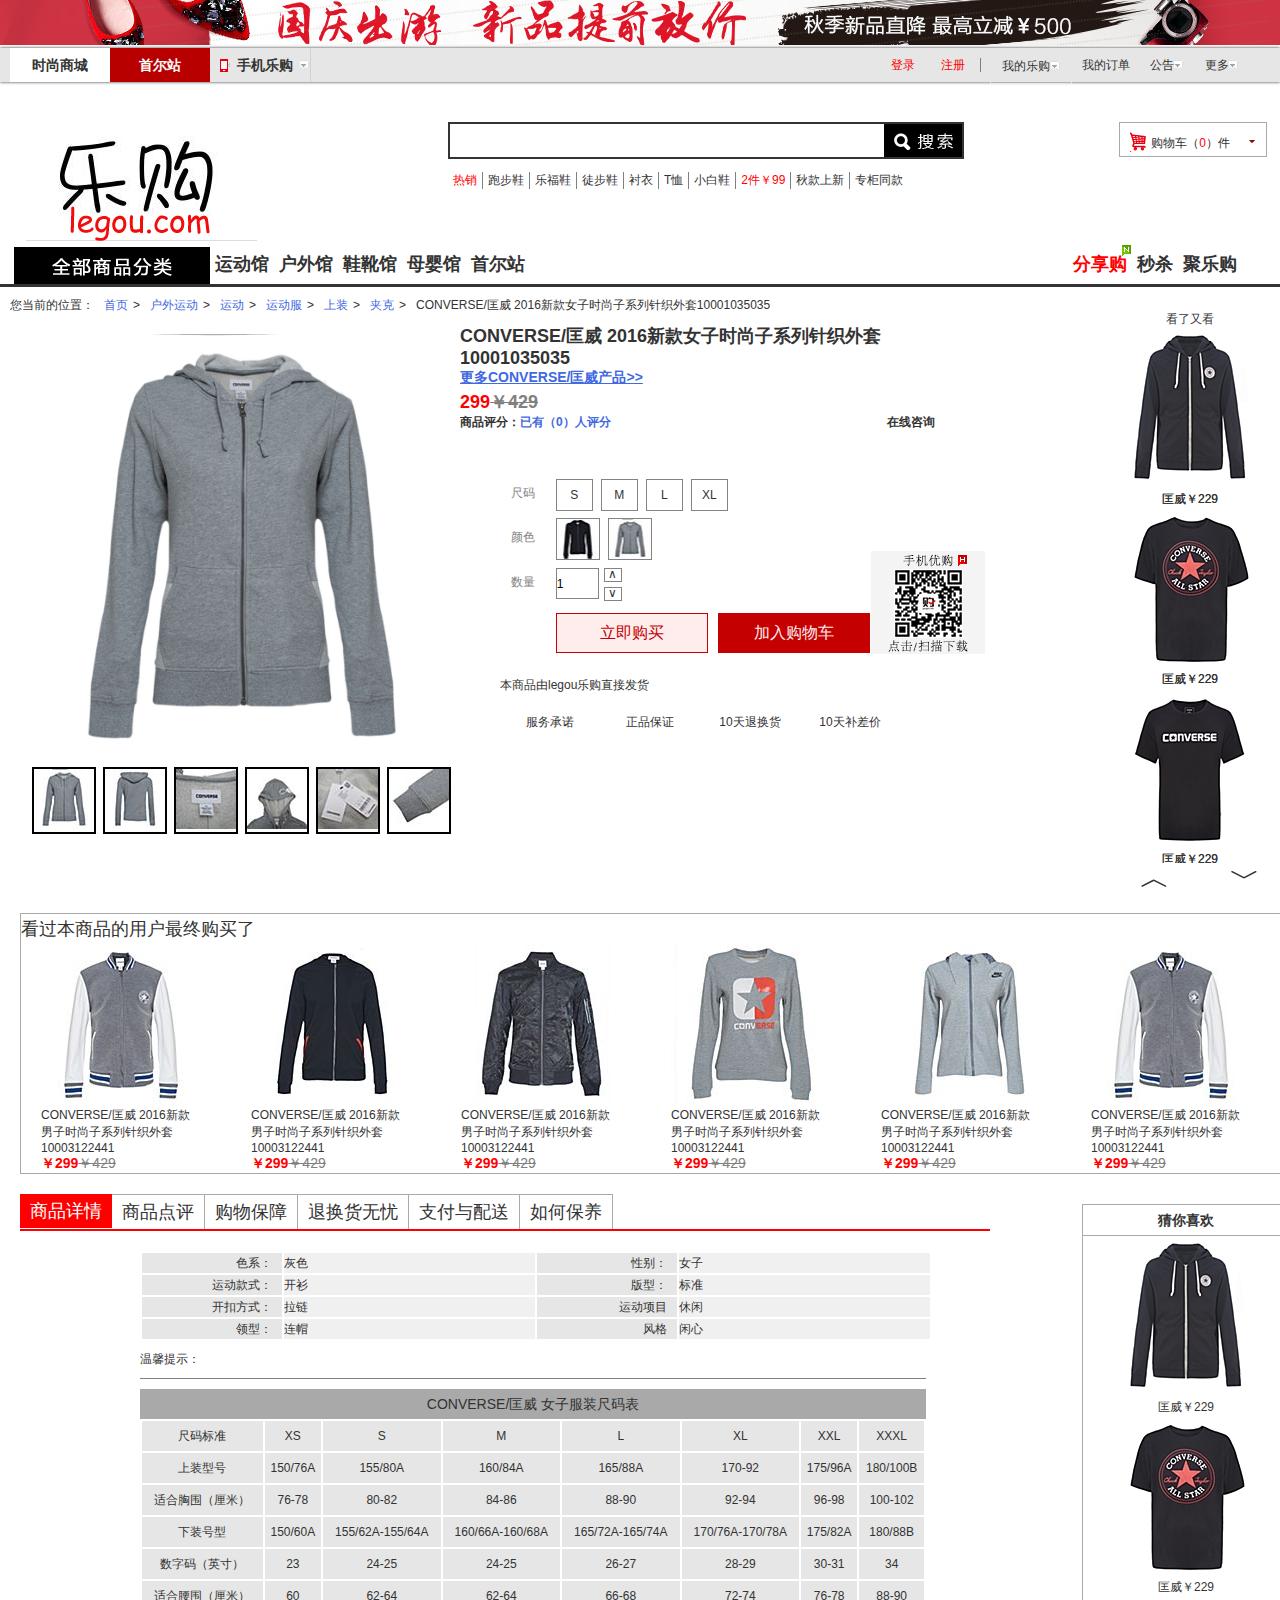
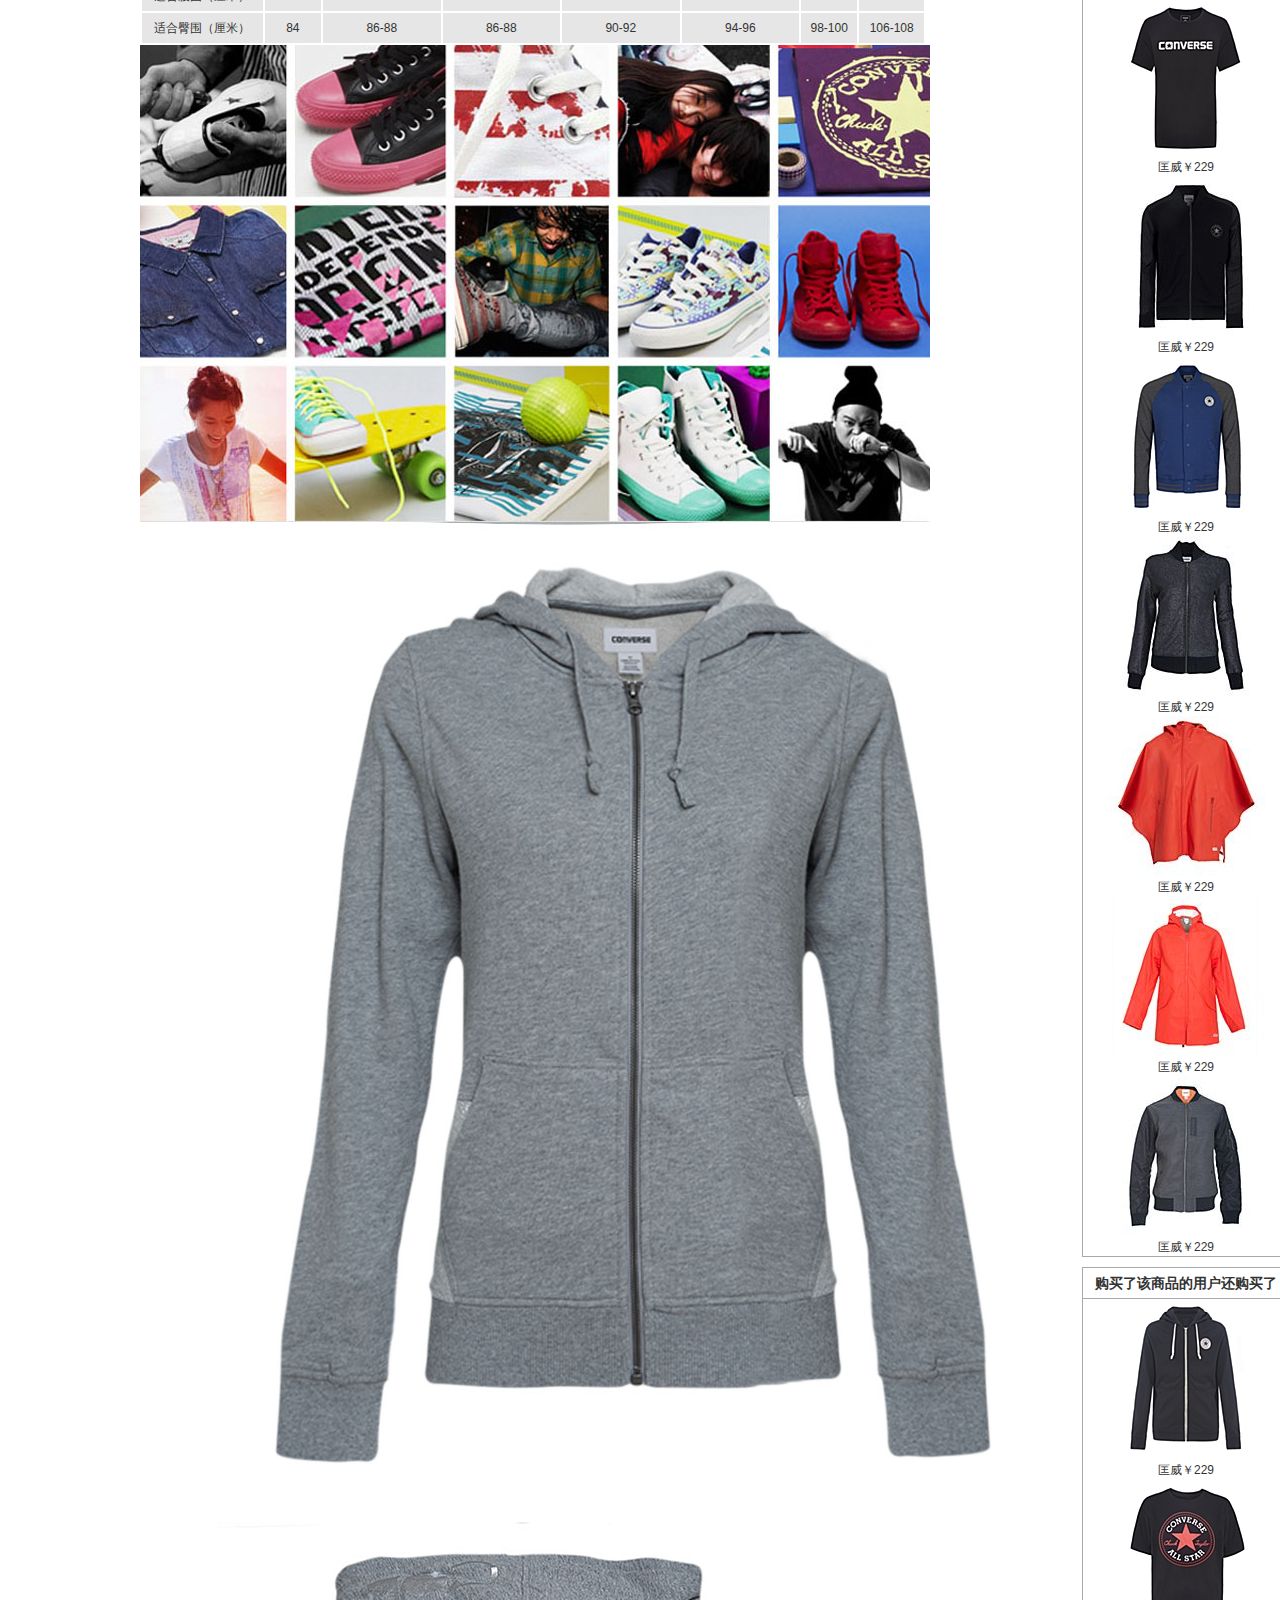
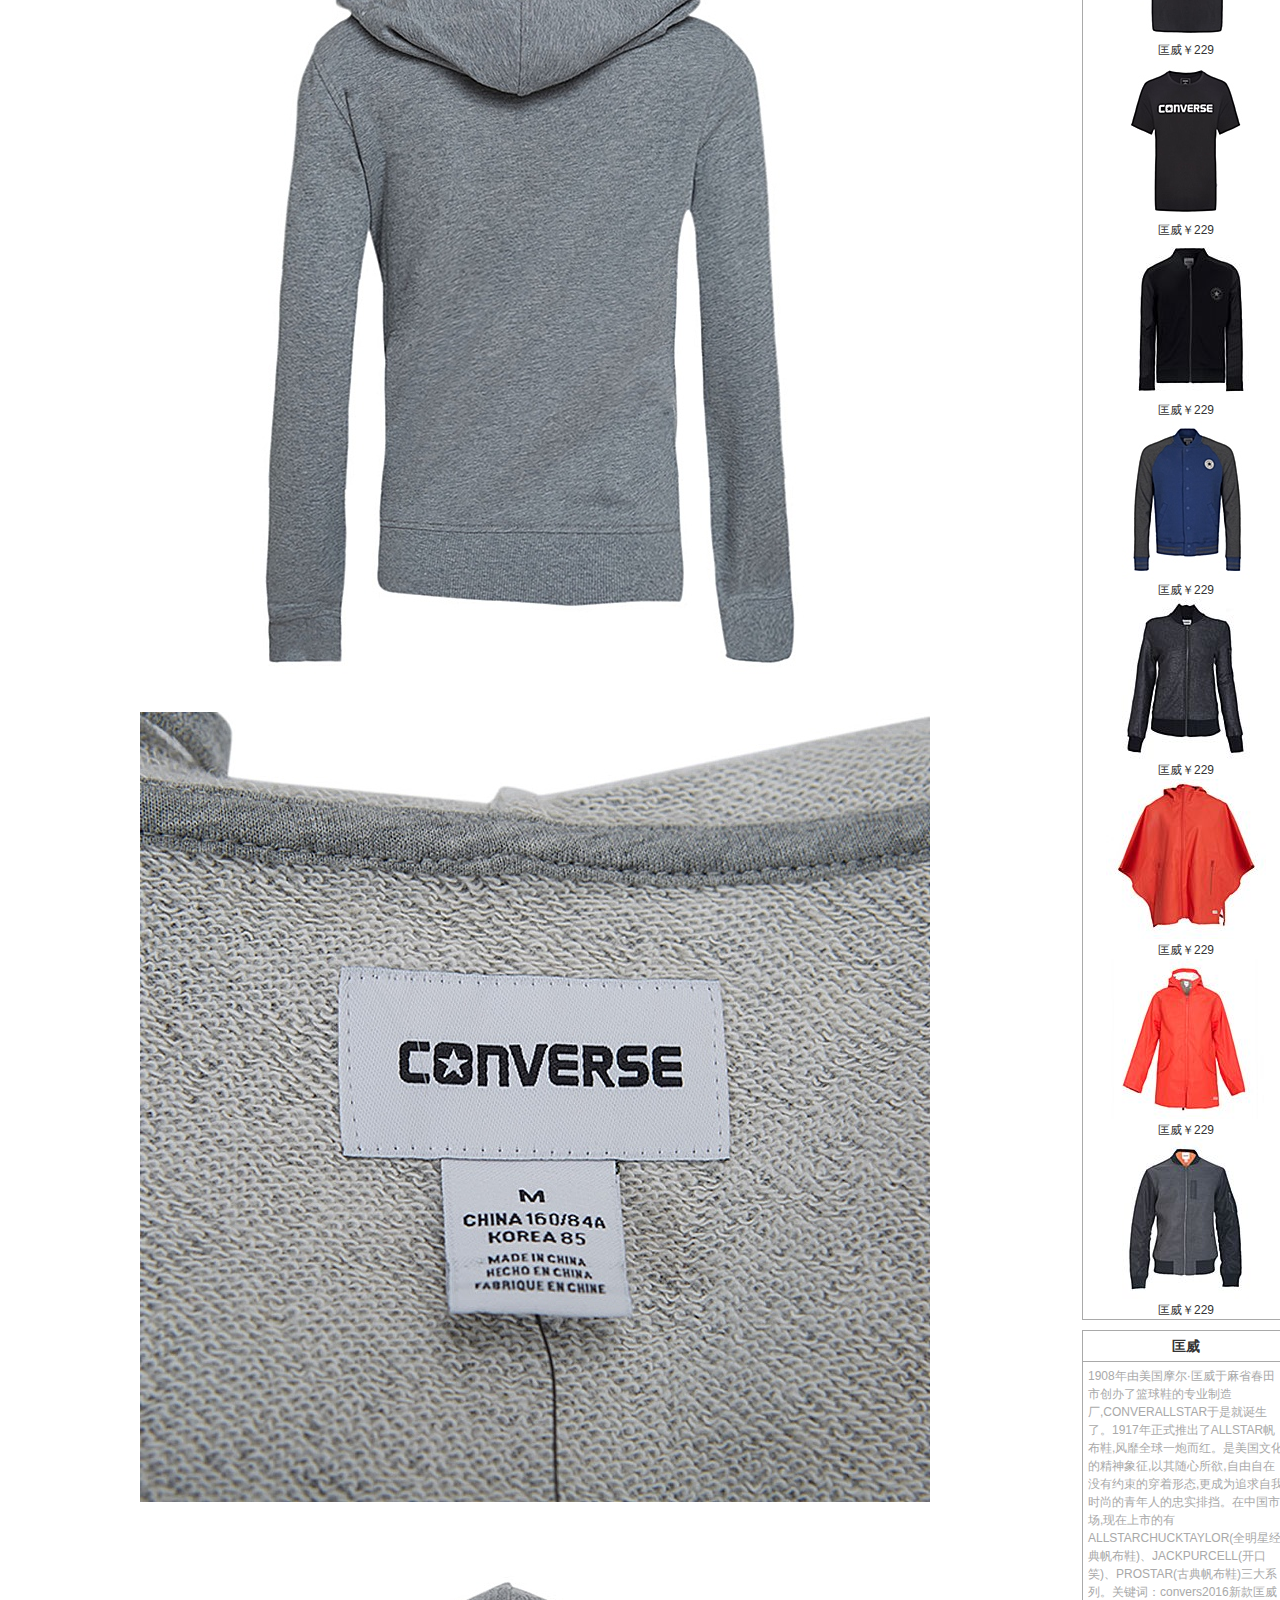
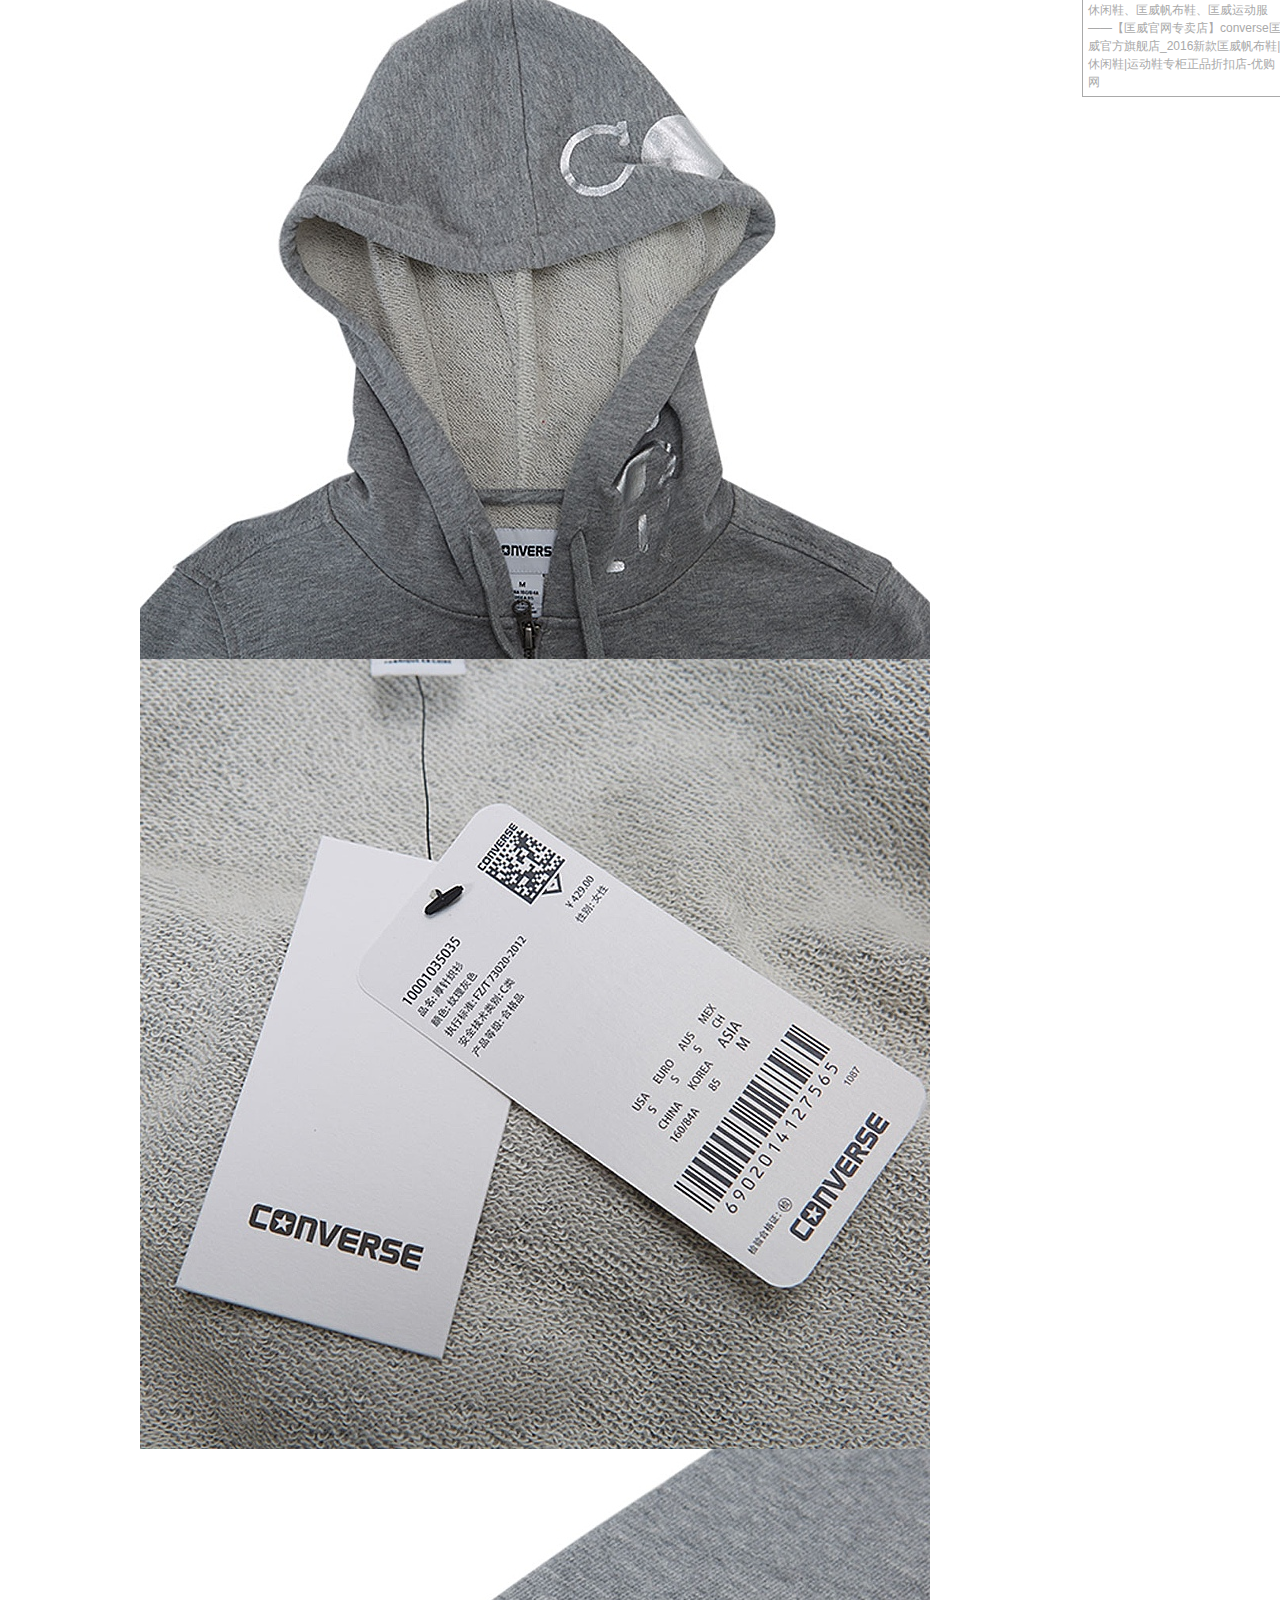
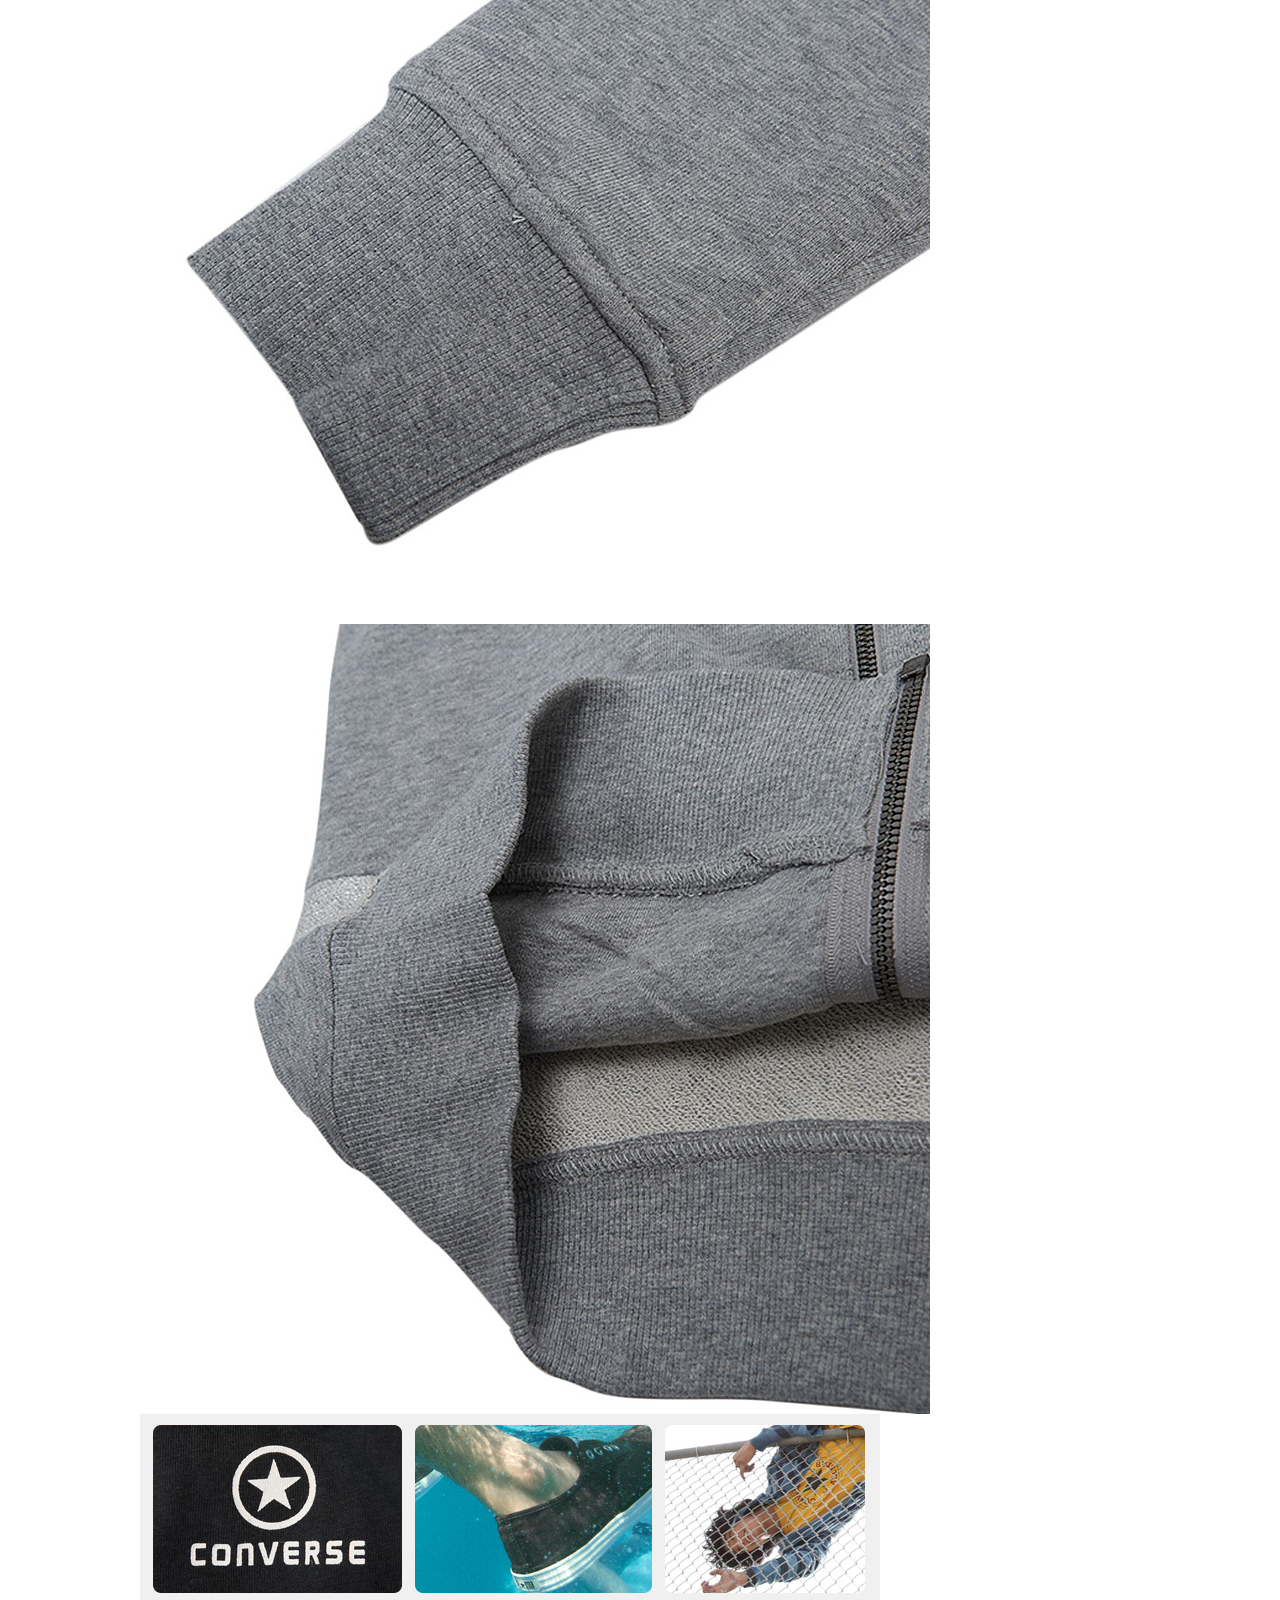
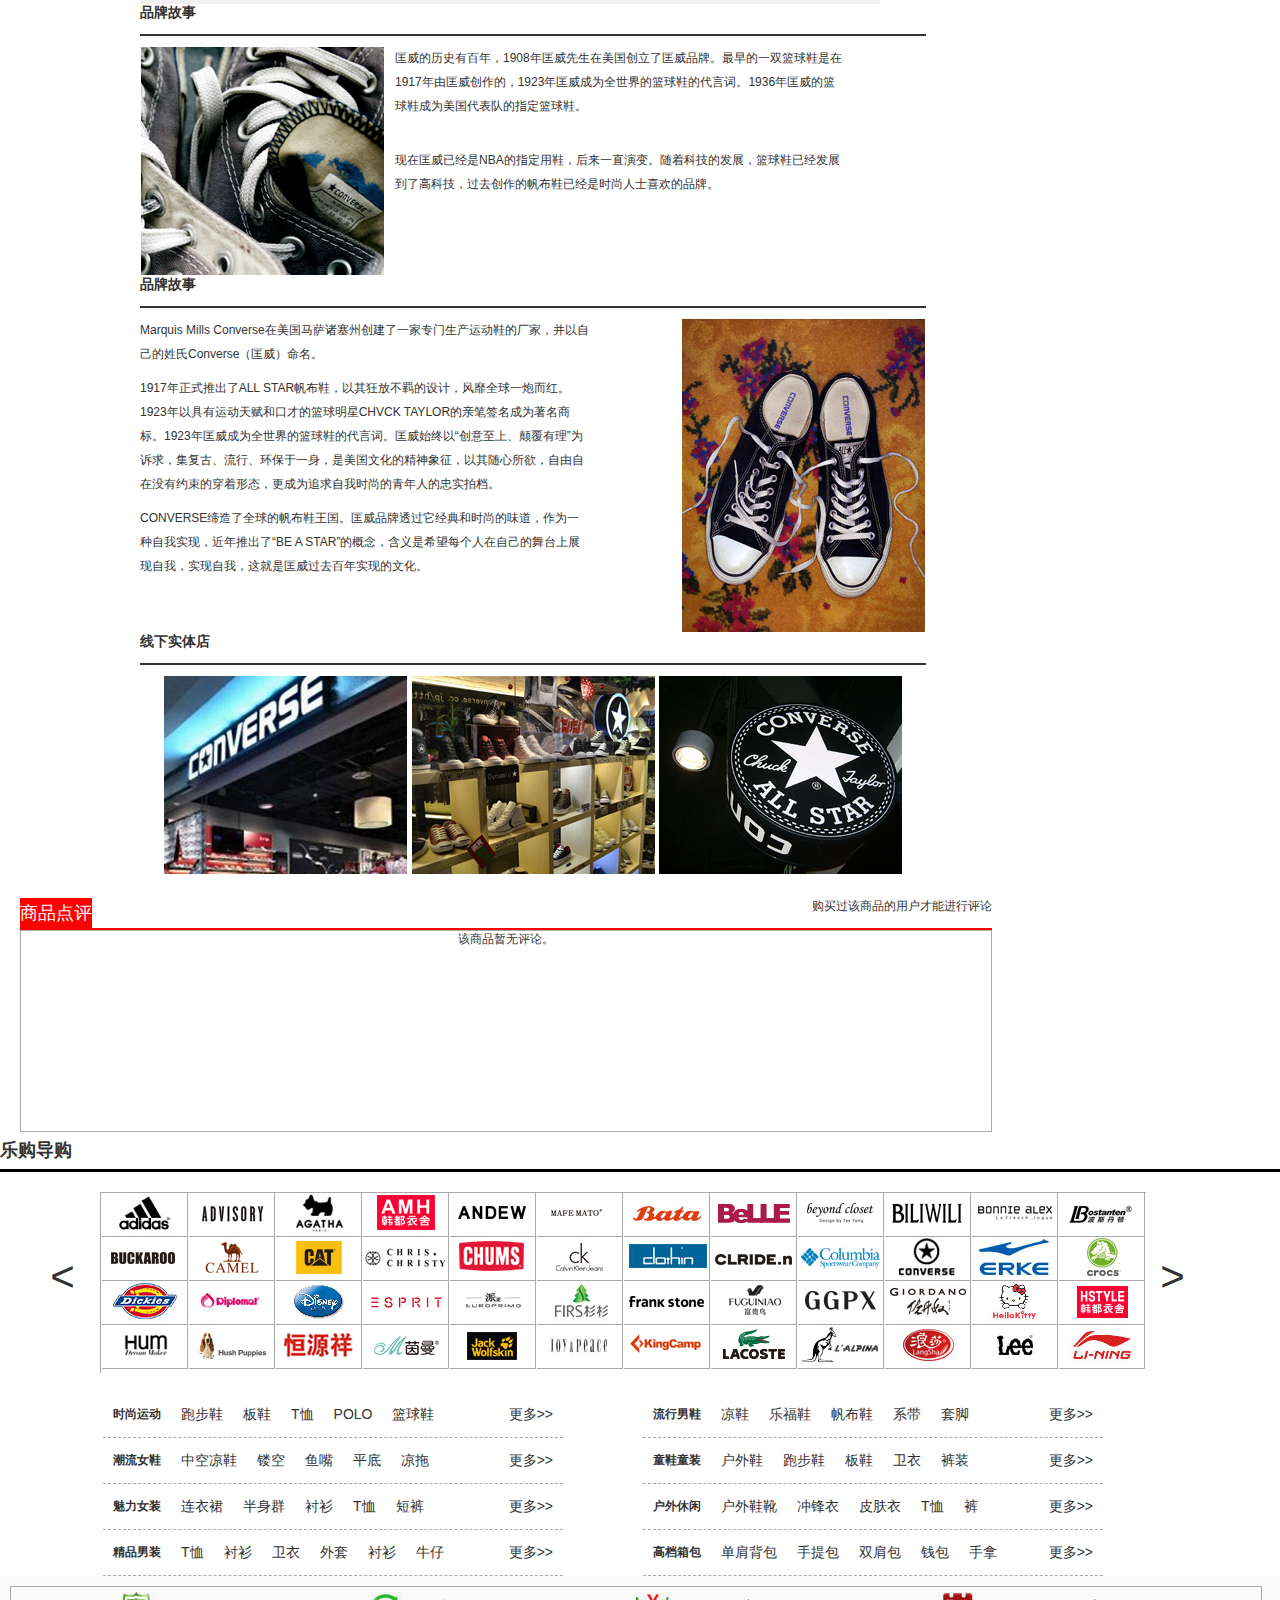
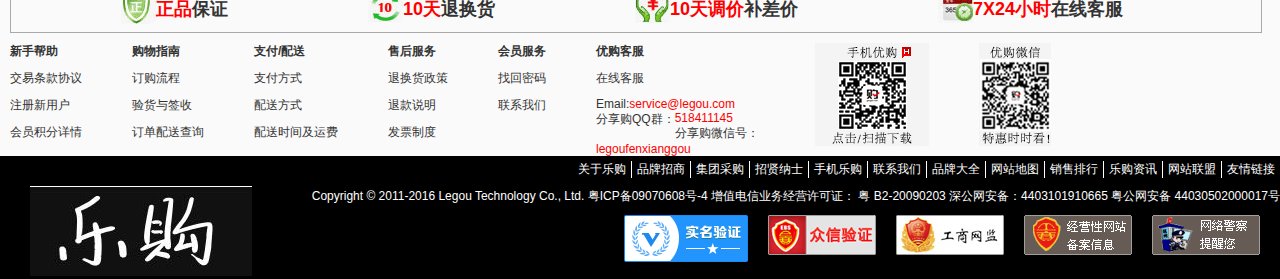
<file: src/html/goodsdetails.html>
<!DOCTYPE html>
<html>
	<head>
		<meta charset="UTF-8">
		<title>商品详情</title>
		<link  rel="shortcut icon" href="../img/favicon.ico"/>	
		<link rel="stylesheet" type="text/css" href="../css/reset.css"/>
		<link rel="stylesheet" type="text/css" href="../css/base.css"/>
		<link rel="stylesheet" type="text/css" href="../css/goodsdetails.css"/>
		<script type="text/javascript" src="../js/jquery-1.12.0.js" ></script>
		<script type="text/javascript" src="../js/base.js" ></script>
		<script type="text/javascript" src="../js/basecookie.js" ></script>
		<script type="text/javascript" src="../js/goodsdetails.js" ></script>
	</head>
	<body>
<!--公共头部开始-->		
	<div class="top-banner">
		<a href="#"><img src="../css/img/bg1.jpg"/></a>
	</div>
	<div id="top_nav">
		<a href="#"class="yg_link">时尚商城</a>
		<a href="#"class="yg_link_seoul_show">首尔站</a>
		<a href="#"class="phone"><span class="lf"></span>手机乐购<span class="rg"></span></a>
		<ul class="list1" >
			<li class="denglu" ><a href="userLogin.html"style="color: red;" >登录</a></li>
			<li class="zhuce"><a href="register.html" style="color: red;" >注册</a></li>
			<li class="myyougou" >
				<a href="#">我的乐购<span></span></a>
				
		        <a id="collect" href="#">我的收藏</a>
	            	
			</li>
			<li class="mydingdan"><a href="#">我的订单</a></li>
			<li class="gonggao">
				<a href="#">公告<span></span></a>
		<div id="notice">
		<ul class="list2" >
			<li><a href="#">运动秋季新品直降</a></li>
			<li><a href="#">分享购官方微信</a></li>
			<li><a href="#">分享购QQ群518411158</a></li>
			<li><a href="#">关于跨境商品征税新政策调整</a></li>
			<li><a href="#">提醒会员谨防炸骗</a></li>
		</ul>
	</div>
				
			</li>
			<li class="gengduo">
				<a href="#">更多<span></span></a>
			    <div id="more">
			    	<a href="#">收藏乐购</a>
			    	<a href="#">帮助</a>
			    </div>
			
			</li>
		</ul>
	</div>


 <div id="yg_logo_tab"class="ygwrap">
 	<a class="yg_logo"  href="../index.html"><img src="../img/logo_n.jpg"/></a>
 	<form id="search_form" class="from1" >
 		<input type="text" name="" id="search" class="search_in" value=""  />
 		<input type="submit" class="subbtn" value="" />
 	</form>
 	<ul id="list_nav" class="list3" >
 		<li><a href="#" style="color: red;" >热销</a></li>
 		<li><a href="#">跑步鞋</a></li>
 		<li><a href="#">乐福鞋</a></li>
 		<li><a href="#">徒步鞋</a></li>
 		<li><a href="#">衬衣</a></li>
 		<li><a href="#">T恤</a></li>
 		<li><a href="#">小白鞋</a></li>
 		<li><a href="#" style="color: red;">2件￥99</a></li>
 		<li><a href="#">秋款上新</a></li>
 		<li style="border: none;" ><a href="#">专柜同款</a></li>
 	</ul>
 	<div id="shoppingCart" class="shoppingcart">
 		<span class="cart" ></span><p>购物车（<span style="color: red;" class="quantity" >0</span>）件</p><span class="up"></span>
 	</div>

 	
 	
 </div>
   <div class="ygwrap_yg_nav" >
  	<ul class="yg_nav_list">
  		<li class="bg" ><a href="#"></a></li>
  		<li><a href="#">运动馆</a></li>
  		<li><a href="#">户外馆</a></li>
  		<li><a href="#">鞋靴馆</a></li>
  		<li><a href="#">母婴馆</a></li>
  		<li><a href="#">首尔站</a></li>
  	</ul>
   <ul class="yg_nav_list_right" >
   	<li class="red" ><a href="#">分享购</a><span></span></li>
   	<li><a href="#">秒杀</a></li>
   	<li><a href="#">聚乐购</a></li>
   </ul>	
  	
  	
  </div>

 </div>
<!--公共头部结束-->	
<!--************内容开始**************-->
<div id="details_content">
	<div class="top">
	<div class="now_location">
	 <ul class="locationlist">
	 	<li>您当前的位置：</li>
	 	<li><a href="#">首页</a>></li>
	 	<li><a href="#">户外运动</a>></li>
	 	<li><a href="#">运动</a>></li>
	 	<li><a href="#">运动服</a>></li>
	 	<li><a href="#">上装</a>></li>
	 	<li><a href="#">夹克</a>></li>
	 	<li>CONVERSE/匡威 2016新款女子时尚子系列针织外套10001035035</li>
	 </ul>	
	</div>
	<div id="prod-show">
			<div id="big_img">	
			</div>
			<span id="prod-look" style="left: 10px;top: 10px;" ></span>
			<div id="l_img">
		      <img src="../img/l1.jpg" />		
			</div>
			<div id="m_img">
				<ul id="list" >
					<li><img src="../img/m1.jpg"/></li>
					<li><img src="../img/m2.jpg"/></li>
					<li><img src="../img/m3.jpg"/></li>
					<li><img src="../img/m4.jpg"/></li>
					<li><img src="../img/m5.jpg"/></li>
					<li><img src="../img/m6.jpg"/></li>
				</ul>
				
			</div>
			
		</div>	
    <div class="txt" >
    <p>CONVERSE/匡威 2016新款女子时尚子系列针织外套10001035035	</p>
    <a class="more" href="#">更多CONVERSE/匡威产品>></a></br>
    <span class="now_price" >299</span><span class="old_price">￥429</span>
    <div class="score" >商品评分：<span></span><a href="#">已有（0）人评分</a><a class="hlpe" href="#"><span></span>在线咨询</a></div>
    </div>    
	<div id="selector">
			<from id="prod-form">
			<div class="row">
				<div class="header">尺码</div>
				<div class="detail">
					
						<ul class="size" >
							<li>
								<label>
						           S
						        <input name="size" value="S"  type="radio"  />
						        <span ></span>
						         <i></i>
								</label>
							</li>
							<li>
								<label>
						           M
						        <input name="size" value="M" type="radio" />
						        <span ></span>
						         <i></i>
								</label>
							</li>
							<li>
								<label>
						           L
						        <input name="size" value="L" type="radio" />
						        <span ></span>
						         <i></i>
								</label>
							</li>
							<li>
								<label>
						           XL
						        <input name="size" value="XL" type="radio" />
						        <span ></span>
						         <i></i>
								</label>
							</li>
						</ul>
				</div>
			</div>
				<div class="row">
				<div class="header">颜色</div>
				<div class="detail">
                        <ul class="color" >
							
							<li>
								<label>
						        <img src="../img/s1.jpg"/>
						        <input name="color"  type="radio"  value="../img/s1.jpg"/>
						        <span ></span>
						         <i></i>
								</label>
							</li>
							<li>
								<label>
						          <img src="../img/s2.jpg"/>
						        <input name="color"  type="radio"value="../img/s2.jpg"/>
						        <span ></span>
						         <i></i>
								</label>
							</li>
							
						</ul>
					
				</div>
			</div>
				<div class="row">
				<div class="header">数量</div>
				<div class="detail">
					<div class="count">
						<input type="text" name="" id="" value="1" />
						<ul class="opear">
							<li id="add" ><span>∧</span></li>
							<li id="mulp" ><span>∨</span></li>
						</ul>
					</div>
					
					
				</div>
			</div>
				<div class="row">
				<div class="detail-btn">
				<a  class="button" href="#">立即购买</a>
				<span id="addCart" class="button red" href="#" style="cursor: pointer;" >加入购物车</span>
				</div>
				
			</div>
			</from>
			<div class="qr_code">
				<img src="../img/qr1.jpg" />
			</div>
			<div class="end-selector">
			  <p>本商品由legou乐购直接发货</p>
			   <ul class="list">
			   	<li>服务承诺</li>
			   	<li><span></span><a href="">正品保证</a></li>
			   	<li><span></span><a href="">10天退换货</a></li>
			   	<li><span></span><a href="">10天补差价</a></li>
			   </ul>
			</div>
		</div>
	<div id="look_and_see">
	<div class="header">
		 看了又看
	</div>
	<div class="looklist">
		<ul class="look-list">
			<li>
				<a href="#"><img src="../img/look1.jpg"/><p>匡威￥229</p></a>
			    <a href="#"><img src="../img/look2.jpg"/><p>匡威￥229</p></a>
			    <a href="#"><img src="../img/look3.jpg"/><p>匡威￥229</p></a>
			</li>
			<li>
				<a href="#"><img src="../img/look4.jpg"/><p>匡威￥229</p></a>
			    <a href="#"><img src="../img/look5.jpg"/><p>匡威￥229</p></a>
		        <a href="#"><img src="../img/look6.jpg"/><p>匡威￥229</p></a>
			</li>
			    <a href="#"><img src="../img/look7.jpg"/><p>匡威￥229</p></a>
			    <a href="#"><img src="../img/look8.jpg"/><p>匡威￥229</p></a>
			    <a href="#"><img src="../img/look9.jpg"/><p>匡威￥229</p></a>
			</li>
		</ul>
		<span class="top_page" >︿</span>
		<span class="bot_page" >﹀</span>
	</div>
	</div>		
    </div>	
    <div id="user_buy">
		<div class="header">
			<P>看过本商品的用户最终购买了</P>
		</div>
		<div class="list">
			<ul class="list">
				<li><a href="#"><img src="../img/buy1.jpg"/></a><a href="#">CONVERSE/匡威 2016新款男子时尚子系列针织外套10003122441</a></br><span class="now_price">￥299</span><span class="old_price" >￥429</span></li>
				<li><a href="#"><img src="../img/buy2.jpg"/></a><a href="#">CONVERSE/匡威 2016新款男子时尚子系列针织外套10003122441</a></br><span class="now_price">￥299</span><span class="old_price" >￥429</span></li>
				<li><a href="#"><img src="../img/buy3.jpg"/></a><a href="#">CONVERSE/匡威 2016新款男子时尚子系列针织外套10003122441</a></br><span class="now_price">￥299</span><span class="old_price" >￥429</span></li>
				<li><a href="#"><img src="../img/buy4.jpg"/></a><a href="#">CONVERSE/匡威 2016新款男子时尚子系列针织外套10003122441</a></br><span class="now_price">￥299</span><span class="old_price" >￥429</span></li>
				<li><a href="#"><img src="../img/buy5.jpg"/></a><a href="#">CONVERSE/匡威 2016新款男子时尚子系列针织外套10003122441</a></br><span class="now_price">￥299</span><span class="old_price" >￥429</span></li>
				<li><a href="#"><img src="../img/buy1.jpg"/></a><a href="#">CONVERSE/匡威 2016新款男子时尚子系列针织外套10003122441</a></br><span class="now_price">￥299</span><span class="old_price" >￥429</span></li>
			</ul>
		</div>
		
	</div>
    <div id="goods_details" >
    <div class="header">
    	<ul class="list">
    		<li class="red"><a href="#">商品详情</a></li>
    		<li ><a href="#">商品点评</a></li>
    		<li ><a href="#">购物保障</a></li>
    		<li ><a href="#">退换货无忧</a></li>
    		<li ><a href="#">支付与配送</a></li>
    		<li ><a href="#">如何保养</a></li>
    	</ul>
    </div>	
    <div class="table">
       <table class="tab1" border="" cellspacing="" cellpadding="">
        <tr><td class="hd" >色系：</td><td>灰色</td><td class="hd" >性别：</td><td>女子</td></tr>
       	<tr><td class="hd">运动款式：</td><td>开衫</td><td class="hd">版型：</td><td >标准</td></tr>
       	<tr><td class="hd">开扣方式：</td><td>拉链</td><td  class="hd" >运动项目</td><td>休闲</td></tr>
       	<tr><td class="hd">领型：</td><td>连帽</td><td  class="hd" >风格</td><td>闲心</td></tr>
       </table>
       <p>温馨提示：</p>
       <table class="tab2" border="" cellspacing="" cellpadding="">
       	<caption>CONVERSE/匡威 女子服装尺码表</caption>
       	<tr><td>尺码标准</td><td>XS</td><td>S</td><td>M</td><td>L</td><td>XL</td><td>XXL</td><td>XXXL</td></tr>
        <tr><td>上装型号</td><td>150/76A</td><td>155/80A</td><td>160/84A</td><td>165/88A</td><td>170-92</td><td>175/96A</td><td>180/100B</td></tr>
        <tr><td>适合胸围（厘米）</td><td>76-78</td><td>80-82</td><td>84-86</td><td>88-90</td><td>92-94</td><td>96-98</td><td>100-102</td></tr>
        <tr><td>下装号型</td><td>150/60A</td><td>155/62A-155/64A</td><td>160/66A-160/68A</td><td>165/72A-165/74A</td><td>170/76A-170/78A</td><td>175/82A</td><td>180/88B</td></tr>
        <tr><td>数字码（英寸）</td><td>23</td><td>24-25</td><td>24-25</td><td>26-27</td><td>28-29</td><td>30-31</td><td>34</td></tr>
        <tr><td>适合腰围（厘米）</td><td>60</td><td>62-64</td><td>62-64</td><td>66-68</td><td>72-74</td><td>76-78</td><td>88-90</td></tr>
        <tr><td>适合臀围（厘米）</td><td>84</td><td>86-88</td><td>86-88</td><td>90-92</td><td>94-96</td><td>98-100</td><td>106-108</td></tr>
       </table>   
    </div>    	
    <div class="goods_img">
    	<img src="../img/l0.jpg"/>
    	<img src="../img/l1.jpg"/>
    	<img src="../img/l2.jpg"/>
    	<img src="../img/l3.jpg"/>
    	<img src="../img/l4.jpg"/>
    	<img src="../img/l5.jpg"/>
    	<img src="../img/l6.jpg"/>
    	<img src="../img/l7.jpg"/>
        <img src="../img/ppjs_01.jpg"/>
    </div> 
    <div class="b_story">
    	
    	<p class="title" >品牌故事</p>
    	
        <img src="../img/ppjs_02.jpg"/>
    	<p class="p1" >匡威的历史有百年，1908年匡威先生在美国创立了匡威品牌。最早的一双篮球鞋是在1917年由匡威创作的，1923年匡威成为全世界的篮球鞋的代言词。1936年匡威的篮球鞋成为美国代表队的指定篮球鞋。</p>
    	<p class="p1">现在匡威已经是NBA的指定用鞋，后来一直演变。随着科技的发展，篮球鞋已经发展到了高科技，过去创作的帆布鞋已经是时尚人士喜欢的品牌。</p>
    </div>
    <div class="idea">
    <p class="title" >品牌故事</p>
    <img src="../img/ppjs_03.jpg" />
    <p class="p2">Marquis Mills Converse在美国马萨诸塞州创建了一家专门生产运动鞋的厂家，并以自己的姓氏Converse（匡威）命名。</p>
    <p class="p2">1917年正式推出了ALL STAR帆布鞋，以其狂放不羁的设计，风靡全球一炮而红。1923年以具有运动天赋和口才的篮球明星CHVCK TAYLOR的亲笔签名成为著名商标。1923年匡威成为全世界的篮球鞋的代言词。匡威始终以“创意至上、颠覆有理”为诉求，集复古、流行、环保于一身，是美国文化的精神象征，以其随心所欲，自由自在没有约束的穿着形态，更成为追求自我时尚的青年人的忠实拍档。</p>
    <p class="p2">CONVERSE缔造了全球的帆布鞋王国。匡威品牌透过它经典和时尚的味道，作为一种自我实现，近年推出了“BE A STAR”的概念，含义是希望每个人在自己的舞台上展现自我，实现自我，这就是匡威过去百年实现的文化。</p>
    </div>
    <div class="shop">
    	<p class="title">线下实体店</p>
    	<img src="../img/ppjs_04.jpg"/>
    </div>
    </div>
    
    <div id="like">
	<p class="title">猜你喜欢</p>
	<div class="likelist">
		<ul class="like-list">
			<li>
				<a href="#"><img src="../img/look1.jpg"/><p>匡威￥229</p></a>
			    <a href="#"><img src="../img/look2.jpg"/><p>匡威￥229</p></a>
			    <a href="#"><img src="../img/look3.jpg"/><p>匡威￥229</p></a>
			</li>
			<li>
				<a href="#"><img src="../img/look4.jpg"/><p>匡威￥229</p></a>
			    <a href="#"><img src="../img/look5.jpg"/><p>匡威￥229</p></a>
		        <a href="#"><img src="../img/look6.jpg"/><p>匡威￥229</p></a>
			</li>
			    <a href="#"><img src="../img/look7.jpg"/><p>匡威￥229</p></a>
			    <a href="#"><img src="../img/look8.jpg"/><p>匡威￥229</p></a>
			    <a href="#"><img src="../img/look9.jpg"/><p>匡威￥229</p></a>
			</li>
	</ul>
	</div>    	
    <p class="title">购买了该商品的用户还购买了</p>
	<div class="likelist">
		<ul class="like-list">
			<li>
				<a href="#"><img src="../img/look1.jpg"/><p>匡威￥229</p></a>
			    <a href="#"><img src="../img/look2.jpg"/><p>匡威￥229</p></a>
			    <a href="#"><img src="../img/look3.jpg"/><p>匡威￥229</p></a>
			</li>
			<li>
				<a href="#"><img src="../img/look4.jpg"/><p>匡威￥229</p></a>
			    <a href="#"><img src="../img/look5.jpg"/><p>匡威￥229</p></a>
		        <a href="#"><img src="../img/look6.jpg"/><p>匡威￥229</p></a>
			</li>
			    <a href="#"><img src="../img/look7.jpg"/><p>匡威￥229</p></a>
			    <a href="#"><img src="../img/look8.jpg"/><p>匡威￥229</p></a>
			    <a href="#"><img src="../img/look9.jpg"/><p>匡威￥229</p></a>
			</li>
	</ul>
	</div>
     <p class="title">匡威</p>
    <div class="kuangwei">
     1908年由美国摩尔·匡威于麻省春田市创办了篮球鞋的专业制造厂,CONVERALLSTAR于是就诞生了。1917年正式推出了ALLSTAR帆布鞋,风靡全球一炮而红。是美国文化的精神象征,以其随心所欲,自由自在没有约束的穿着形态,更成为追求自我时尚的青年人的忠实排挡。在中国市场,现在上市的有ALLSTARCHUCKTAYLOR(全明星经典帆布鞋)、JACKPURCELL(开口笑)、PROSTAR(古典帆布鞋)三大系列。关键词：convers2016新款匡威休闲鞋、匡威帆布鞋、匡威运动服——【匡威官网专卖店】converse匡威官方旗舰店_2016新款匡威帆布鞋|休闲鞋|运动鞋专柜正品折扣店-优购网	
    </div>  
    </div>
    <div id="comment">
    	<div class="title1">
    		<p class="title">商品点评</p>
    	           购买过该商品的用户才能进行评论
    	</div>
    	
    	<div class="comment">
    		<ul>
    			<li>该商品暂无评论。</li>
    		</ul>
    	</div>
    </div> 
</div>



<!--************内容结束**************-->
<!--公共尾部开始-->
<!--乐购导购开始-->
<div id="yg_shoppers" >
	<div class="title">
		<p>乐购导购</p>
	</div>
	<div class="logo">
	<ul class="lg_list">
	</ul>
	<span class="left"><</span>
	<span class="right">></span>	
	</div>
	<div class="base_nav">
		<ul class="nav" >
			<li class="title_li" ><a href="#">时尚运动</a></li>
            <li><a href="#">跑步鞋</a></li>
            <li><a href="#">板鞋</a></li>
            <li><a href="#">T恤</a></li>
            <li><a href="#">POLO</a></li>
            <li><a href="#">篮球鞋</a></li>
            <li class=" tail"><a href="#">更多>></a></li>
		</ul>
		<ul class="nav" >
			<li class="title_li" ><a href="#">流行男鞋</a></li>
            <li><a href="#">凉鞋</a></li>
            <li><a href="#">乐福鞋</a></li>
            <li><a href="#">帆布鞋</a></li>
            <li><a href="#">系带</a></li>
            <li><a href="#">套脚</a></li>
           <li class=" tail"><a href="#">更多>></a></li>
		</ul>		
		<ul class="nav" >
			<li class="title_li" ><a href="#">潮流女鞋</a></li>
            <li><a href="#">中空凉鞋</a></li>
            <li><a href="#">镂空</a></li>
            <li><a href="#">鱼嘴</a></li>
            <li><a href="#">平底</a></li>
            <li><a href="#">凉拖</a></li>
            <li class=" tail"><a href="#">更多>></a></li> 
		</ul>		
		<ul class="nav" >
			<li class="title_li" ><a href="#">童鞋童装</a></li>
            <li><a href="#">户外鞋</a></li>
            <li><a href="#">跑步鞋</a></li>
            <li><a href="#">板鞋</a></li>
            <li><a href="#">卫衣</a></li>
            <li><a href="#">裤装</a></li>
           <li class=" tail"><a href="#">更多>></a></li>  
		</ul>		
		<ul class="nav" >
			<li class="title_li" ><a href="#">魅力女装</a></li>
            <li><a href="#">连衣裙</a></li>
            <li><a href="#">半身群</a></li>
            <li><a href="#">衬衫</a></li>
            <li><a href="#">T恤</a></li>
            <li><a href="#">短裤</a></li>
           <li class=" tail"><a href="#">更多>></a></li> 
		</ul>		
		<ul class="nav" >
			<li class="title_li" ><a href="#">户外休闲</a></li>
            <li><a href="#">户外鞋靴</a></li>
            <li><a href="#">冲锋衣</a></li>
            <li><a href="#">皮肤衣</a></li>
            <li><a href="#">T恤</a></li>
            <li><a href="#">裤</a></li>
           <li class=" tail"><a href="#">更多>></a></li> 
		</ul>		
		<ul class="nav" >
			<li class="title_li" ><a href="#">精品男装</a></li>
            <li><a href="#">T恤</a></li>
            <li><a href="#">衬衫</a></li>
            <li><a href="#">卫衣</a></li>
            <li><a href="#">外套</a></li>
            <li><a href="#">衬衫</a></li>
            <li><a href="#">牛仔</a></li>
           <li class=" tail"><a href="#">更多>></a></li>   
		</ul>		
		<ul class="nav" >
			<li class="title_li" ><a href="#">高档箱包</a></li>
            <li><a href="#">单肩背包</a></li>
            <li><a href="#">手提包</a></li>
            <li><a href="#">双肩包</a></li>
            <li><a href="#">钱包</a></li>
            <li><a href="#">手拿</a></li>
           <li class="tail"><a href="#">更多>></a></li> 
		</ul>		
	
	</div> 

</div>

	
	
<!--优购导购结束-->
<!--尾部开始-->
<div id="ygtail">
	<div class="hd">
		<ul class="hdlist">
			<li><span class="hd1" ></span><p>正品</p><a href="#">保证</a></li>
			<li><span class="hd2" ></span><p>10天</p><a href="#">退换货</a></li>
			<li><span class="hd3" ></span><p>10天调价</p><a href="#">补差价</a></li>
			<li><span class="hd4" ></span><p>7X24小时</p><a href="#">在线客服</a></li>
		</ul>
	</div>
   <div class="hlpelist">
   	   <ul class="hplist" >
   	   	<li class="headli" >新手帮助</li>
   	   	<li><a href="#">交易条款协议</a></li>
   	   	<li><a href="#">注册新用户</a></li>
   	   	<li><a href="#">会员积分详情</a></li>
   	   </ul>
   	   <ul class="hplist" >
   	   	<li class="headli" >购物指南</li>
   	   	<li><a href="#">订购流程</a></li>
   	   	<li><a href="#">验货与签收</a></li>
   	   	<li><a href="#">订单配送查询</a></li>
   	   </ul>  
   	   <ul class="hplist" >
   	   	<li class="headli" >支付/配送</li>
   	   	<li><a href="#">支付方式</a></li>
   	   	<li><a href="#">配送方式</a></li>
   	   	<li><a href="#">配送时间及运费</a></li>
   	   </ul>   
   	   <ul class="hplist" >
   	   	<li class="headli" >售后服务</li>
   	   	<li><a href="#">退换货政策</a></li>
   	   	<li><a href="#">退款说明</a></li>
   	   	<li><a href="#">发票制度</a></li>
   	   </ul>   
   	   <ul class="hplist" >
   	   	<li class="headli" >会员服务</li>
   	   	<li><a href="#">找回密码</a></li>
   	   	<li><a href="#">联系我们</a></li>
   	   </ul>   
        <ul class="hplist" >
   	   	<li class="headli" >优购客服</li>
   	   	<li><a href="#">在线客服</a></li>
   	   	<li><span>Email:</span><p>service@legou.com</p></li>
   	   	<li><span>分享购QQ群：</span><p>518411145</p></li>
   	   	<li><span>分享购微信号：</span><P>legoufenxianggou</P></li>
   	   </ul>  
      <div class="Qrcode">
      	<a href="#"><img src="../img/qr1.jpg"/></a>
      	<p><img src="../img/qr2.jpg"/></p>
      </div>
       
   
   </div>	
</div>
<div id="bottom">
  	<div class="bot">
  		<ul class="bot_list">
  			<li><a href="#">关于乐购</a></li>
  			<li><a href="#">品牌招商</a></li>
  			<li><a href="#">集团采购</a></li>
  			<li><a href="#">招贤纳士</a></li>
  			<li><a href="#">手机乐购</a></li>
  			<li><a href="#">联系我们</a></li>
  			<li><a href="#">品牌大全</a></li>
  			<li><a href="#">网站地图</a></li>
  			<li><a href="#">销售排行</a></li>
  			<li><a href="#">乐购资讯</a></li>
  			<li><a href="#">网站联盟</a></li>
  			<li style="border: none;" ><a href="#">友情链接</a></li>
  		</ul>
  	</div>
  	<div class="copyright">
  		<a class="endlogo" href="#"><img src="../img/endlogo.gif"/></a>
  		
  		<p>Copyright © 2011-2016 Legou Technology Co., Ltd. 粤ICP备09070608号-4 增值电信业务经营许可证： 粤 B2-20090203 深公网安备：4403101910665  <span class="police" ></span>  粤公网安备 44030502000017号</p>
        <ul class="endlist">
        	<li><a href="#"><img src="../img/sm.png"/></a></li>
        	<li><a href="#"><img src="../img/ebs.png"/></a></li>
        	<li><a href="#"><img src="../img/ebs-logo.jpg"/></a></li>
        	<li><a href="#"><img src="../img/beian1.png"/></a></li>
        	<li><a href="#"><img src="../img/beian2.png"/></a></li>
        </ul>   	
  	</div>
</div>
 <!--尾部结束--> 
<!--公共尾部结束-->		
		
	</body>
</html>
</file>
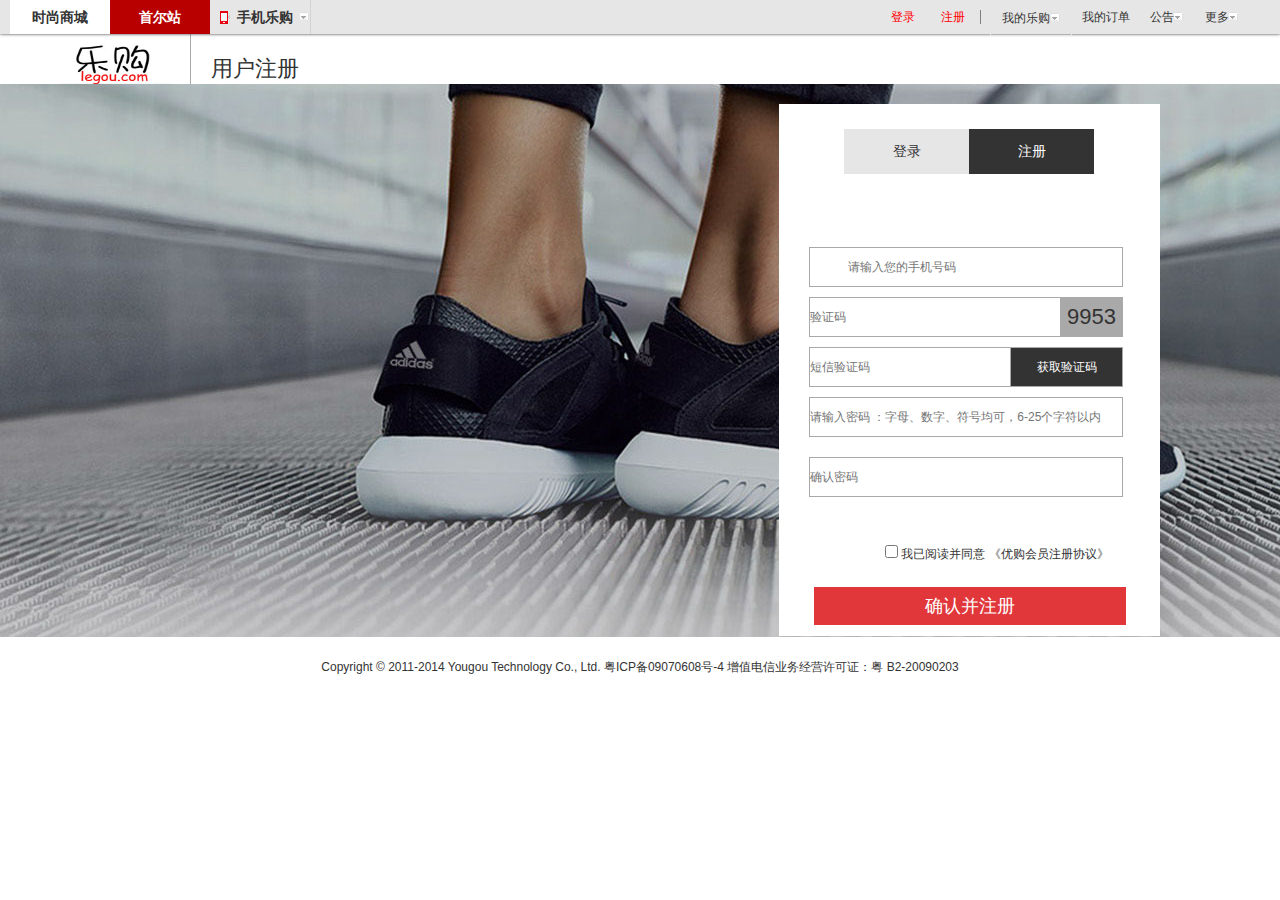
<file: src/html/register.html>
<!DOCTYPE html>
<html>
	<head>
		<meta charset="UTF-8">
		<title>注册</title>
		<link  rel="shortcut icon" href="../img/favicon.ico"/>	
		<link rel="stylesheet" type="text/css" href="../css/reset.css"/>
		<link rel="stylesheet" type="text/css" href="../css/base.css"/>
		<link rel="stylesheet" type="text/css" href="../css/register.css"/>
		<script type="text/javascript" src="../js/jquery-1.12.0.js" ></script>
		<script type="text/javascript" src="../js/base.js" ></script>
		<script type="text/javascript" src="../js/basecookie.js" ></script>
		<script type="text/javascript" src="../js/register.js" ></script>
	</head>
	<body>
	<!--头部开始-->	
	<div id="top_nav">
		<a href="#"class="yg_link">时尚商城</a>
		<a href="#"class="yg_link_seoul_show">首尔站</a>
		<a href="#"class="phone"><span class="lf"></span>手机乐购<span class="rg"></span></a>
		<ul class="list1" >
			<li class="denglu" ><a href="userLogin.html"style="color: red;" >登录</a></li>
			<li class="zhuce"><a href="register.html" style="color: red;" >注册</a></li>
			<li class="myyougou" >
				<a href="#">我的乐购<span></span></a>
				
		        <a id="collect" href="#">我的收藏</a>
	            	
			</li>
			<li class="mydingdan"><a href="#">我的订单</a></li>
			<li class="gonggao">
				<a href="#">公告<span></span></a>
		<div id="notice">
		<ul class="list2" >
			<li><a href="#">运动秋季新品直降</a></li>
			<li><a href="#">分享购官方微信</a></li>
			<li><a href="#">分享购QQ群518411158</a></li>
			<li><a href="#">关于跨境商品征税新政策调整</a></li>
			<li><a href="#">提醒会员谨防炸骗</a></li>
		</ul>
	</div>
				
			</li>
			<li class="gengduo">
				<a href="#">更多<span></span></a>
			    <div id="more">
			    	<a href="#">收藏乐购</a>
			    	<a href="#">帮助</a>
			    </div>
			
			</li>
		</ul>		
	</div>
	<div class="yg_logo">
		<a href="../index.html"><img src="../img/signin-register-logo.png"/></a>
		<p>用户注册<p>
	</div>	
<!--头部结束-->	
	<div id="register">
	 <div class="form">
	 	<p>
	 	<a class="login_a" href="userLogin.html">登录</a>
	 	<a class="register_a" href="register.html">注册</a>
	 	</p>
	 	<p id="warning"></p>
	 	<form id="register_information" action="" method="post">
	 		
	 		 <label>
	 		   <input class="username" type="text" placeholder="请输入您的手机号码" /></br>
	 		 </label>
	 		<label>
	 			<input class="validation" type="text" name="" id="validation" value="" placeholder="验证码" style="border-right:1px solid darkgray ;" />
	 			<span id="get_validation"></span>
	 		</label>
	 		<label>
	 			<input class="ph_validation" type="text" name="" id="ph_validation" value="" placeholder="短信验证码" style="border-right:1px solid darkgray ;" />
	 			<input class="ph_btn" type="button" name="" id="ph_get_validation" value="获取验证码" />
	 		</label>	 		
	 		
	 		<input class="password" id="password" type="password" placeholder="请输入密码 ：字母、数字、符号均可，6-25个字符以内" /></br>
	 		<input class="password" type="password" placeholder="确认密码" />
	 	    <p>
	 		 <input  type="checkbox" />我已阅读并同意 《优购会员注册协议》
	 		</p>
	 		<input  class="btn" type="button" value="确认并注册"/>
	 	</form>

	 	
	 </div>	    
	</div>	
	<div class="bottom">
		<p>Copyright © 2011-2014 Yougou Technology Co., Ltd. 粤ICP备09070608号-4 增值电信业务经营许可证：粤 B2-20090203</p>
	</div>	
	</body>
</html>
</file>
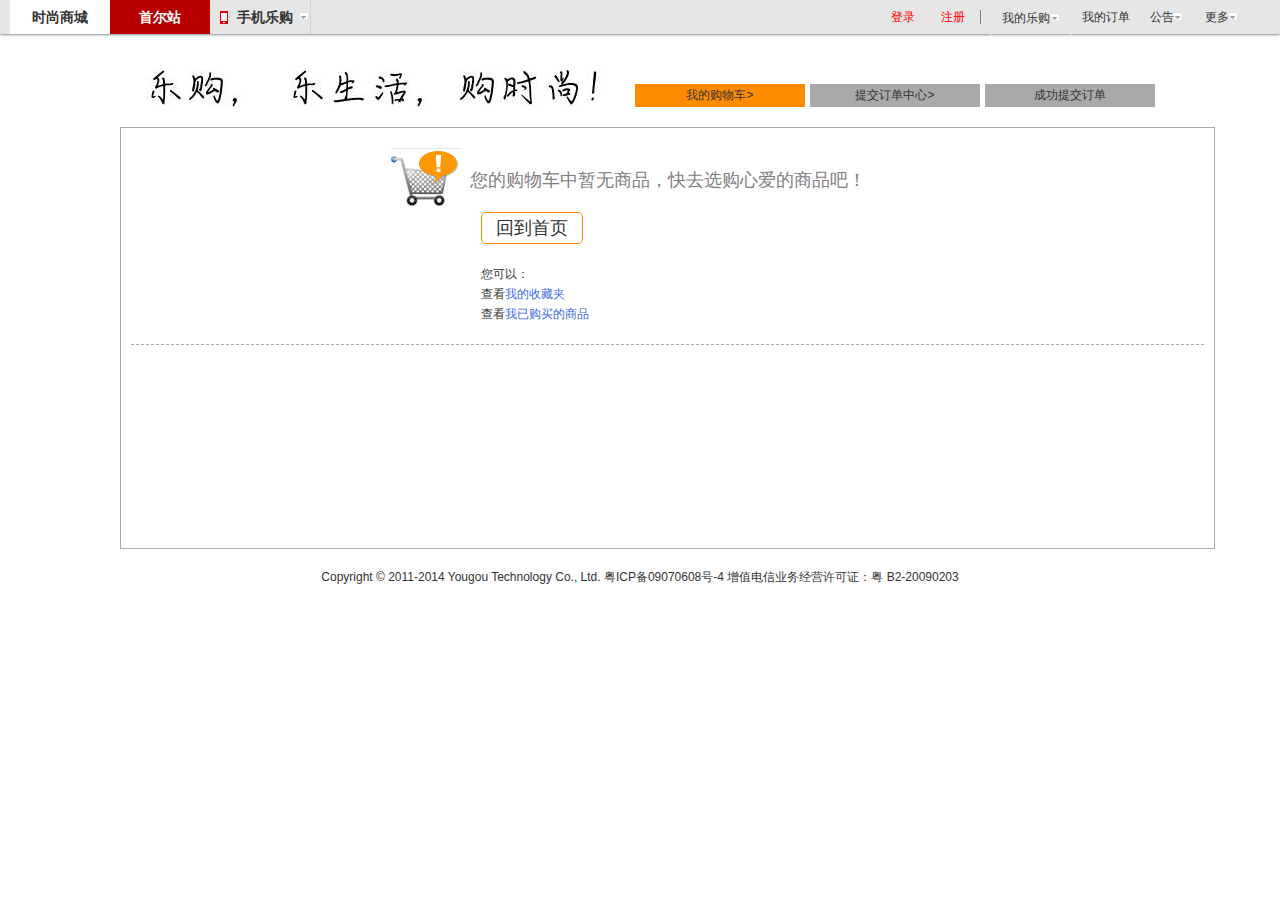
<file: src/html/shoppingCart.html>
<!DOCTYPE html>
<html>
	<head>
		<meta charset="UTF-8">
		<title>我的购物车</title>
		<link  rel="shortcut icon" href="../img/favicon.ico"/>	
		<link rel="stylesheet" type="text/css" href="../css/reset.css"/>
		<link rel="stylesheet" type="text/css" href="../css/base.css"/>
		<link rel="stylesheet" type="text/css" href="../css/shopping-cart.css"/>
		<script type="text/javascript" src="../js/jquery-1.12.0.js" ></script>
		<script type="text/javascript" src="../js/base.js" ></script>
		<script type="text/javascript" src="../js/basecookie.js" ></script>
		<script type="text/javascript" src="../js/shopping-cart.js" ></script>
	</head>
	<body>
	<!--头部开始-->	
	<div id="top_nav">
		<a href="#"class="yg_link">时尚商城</a>
		<a href="#"class="yg_link_seoul_show">首尔站</a>
		<a href="#"class="phone"><span class="lf"></span>手机乐购<span class="rg"></span></a>
		<ul class="list1" >
			<li class="denglu" ><a href="userLogin.html"style="color: red;" >登录</a></li>
			<li class="zhuce"><a href="register.html" style="color: red;" >注册</a></li>
			<li class="myyougou" >
				<a href="#">我的乐购<span></span></a>
				
		        <a id="collect" href="#">我的收藏</a>
	            	
			</li>
			<li class="mydingdan"><a href="#">我的订单</a></li>
			<li class="gonggao">
				<a href="#">公告<span></span></a>
		<div id="notice">
		<ul class="list2" >
			<li><a href="#">运动秋季新品直降</a></li>
			<li><a href="#">分享购官方微信</a></li>
			<li><a href="#">分享购QQ群518411158</a></li>
			<li><a href="#">关于跨境商品征税新政策调整</a></li>
			<li><a href="#">提醒会员谨防炸骗</a></li>
		</ul>
	</div>
				
			</li>
			<li class="gengduo">
				<a href="#">更多<span></span></a>
			    <div id="more">
			    	<a href="#">收藏乐购</a>
			    	<a href="#">帮助</a>
			    </div>
			
			</li>
		</ul>		
	</div>
	<div class="yg_logo">
		<a href="../index.html"><img src="../img/logo-yg.png"/></a>
		<ul class="location">
			<li class="active">我的购物车></li>
			<li>提交订单中心></li>
			<li>成功提交订单</li>
		</ul>
	</div>	
<!--头部结束-->
<!--购物车内容开始-->
<div id="cart_content" class="cart_content">
  <ul class="goods-list">
  	<!--购物车为空时显示-->
  	<li class="no_goods" >
  		<p class="p1" ><span></span>您的购物车中暂无商品，快去选购心爱的商品吧！</p>
  		<a class="bk_index" href="../index.html">回到首页</a>
  		<p class="p2" >您可以：</br>查看<a href="#">我的收藏夹</a></br>查看<a href="#">我已购买的商品</a></p>
  	</li>
  	<!--<li class="no_goods" >
  		<input type="checkbox" />
  		<a href="#" class="goodsimg" ><img src="../img/m1.jpg"/></a>
  		<a href="#" class="goodsname" >CONVERSE/匡威 2016新款女子时尚子系列针织外套10001035035</a>
  		<p><span>颜色：</span>灰色</br>
  			<span>尺码：</span>L
  		</p>
  		<p><span>单价：</span>￥299</p>
  		<p class="operation" >
  		<a href="#">移入收藏夹</a></br>
  		<a href="#" id="remove" class="remove">删除</a>
  		</p>
  	</li>-->
  	
  	
  </ul>	
  <div class="price_in_total" id="price_in_total" >
  	 <label class="all" >
  	 <input type="checkbox" id="all" />全选</label>
     <a class="go_sp" href="#">继续购物</a>
     <a class="remove_cart" id="remove_cart" href="#">清空购物车</a>
     <a href="#" class="go_total" >去结算</a>
      <p>总计（不含运费）：￥<span id="price_of_all" ></span></p>
  </div>
</div>







	<div class="bottom">
		<p>Copyright © 2011-2014 Yougou Technology Co., Ltd. 粤ICP备09070608号-4 增值电信业务经营许可证：粤 B2-20090203</p>
	</div>	
	</body>
</html>
</file>
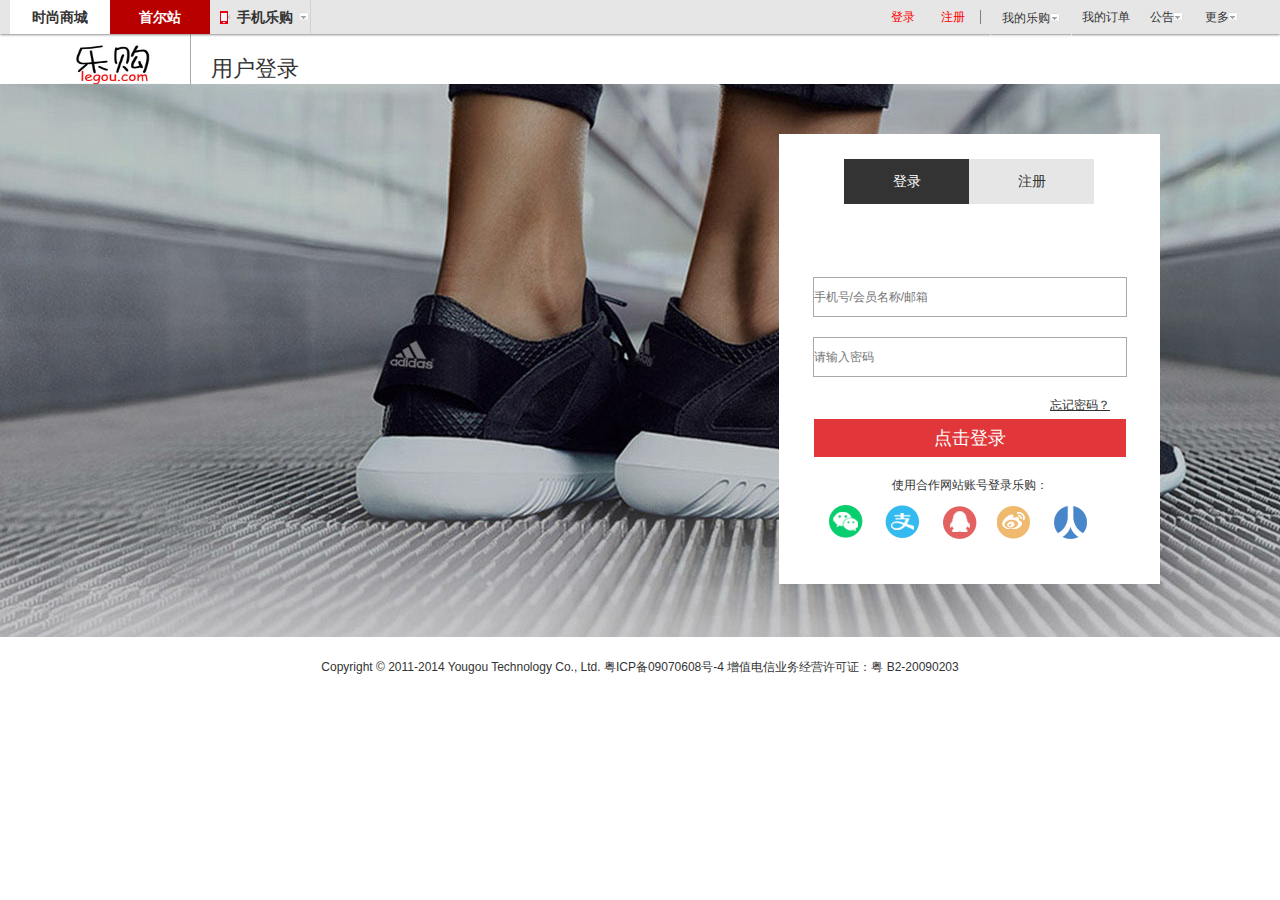
<file: src/html/userLogin.html>
<!DOCTYPE html>
<html>
	<head>
		<meta charset="UTF-8">
		<title>登录</title>
		<link  rel="shortcut icon" href="../img/favicon.ico"/>	
		<link rel="stylesheet" type="text/css" href="../css/reset.css"/>
		<link rel="stylesheet" type="text/css" href="../css/base.css"/>
		<link rel="stylesheet" type="text/css" href="../css/userlogin.css"/>
		<script type="text/javascript" src="../js/jquery-1.12.0.js" ></script>
		<script type="text/javascript" src="../js/base.js" ></script>
		<script type="text/javascript" src="../js/basecookie.js" ></script>
		<script type="text/javascript" src="../js/userlogin.js" ></script>
	</head>
	<body>
	<!--头部开始-->	
	<div id="top_nav">
		<a href="#"class="yg_link">时尚商城</a>
		<a href="#"class="yg_link_seoul_show">首尔站</a>
		<a href="#"class="phone"><span class="lf"></span>手机乐购<span class="rg"></span></a>
		<ul class="list1" >
			<li class="denglu" ><a href="userLogin.html"style="color: red;" >登录</a></li>
			<li class="zhuce"><a href="register.html" style="color: red;" >注册</a></li>
			<li class="myyougou" >
				<a href="#">我的乐购<span></span></a>
				
		        <a id="collect" href="#">我的收藏</a>
	            	
			</li>
			<li class="mydingdan"><a href="#">我的订单</a></li>
			<li class="gonggao">
				<a href="#">公告<span></span></a>
		<div id="notice">
		<ul class="list2" >
			<li><a href="#">运动秋季新品直降</a></li>
			<li><a href="#">分享购官方微信</a></li>
			<li><a href="#">分享购QQ群518411158</a></li>
			<li><a href="#">关于跨境商品征税新政策调整</a></li>
			<li><a href="#">提醒会员谨防炸骗</a></li>
		</ul>
	</div>
				
			</li>
			<li class="gengduo">
				<a href="#">更多<span></span></a>
			    <div id="more">
			    	<a href="#">收藏乐购</a>
			    	<a href="#">帮助</a>
			    </div>
			
			</li>
		</ul>		
	</div>
	<div class="yg_logo">
		<a href="../index.html"><img src="../img/signin-register-logo.png"/></a>
		<p>用户登录<p>
	</div>	
<!--头部结束-->	
	<div id="login">
	 <div class="form">
	 	<p>
	 	<a class="login_a" href="userLogin.html">登录</a>
	 	<a class="register_a" href="register.html">注册</a>
	 	</p>
	 	<p id="warning"></p>
	 	<form id="login_information" action="" method="post">
	 		
	 		<input class="username" type="text" placeholder="手机号/会员名称/邮箱" /></br>
	 		<input class="password" type="password" placeholder="请输入密码" /></br>
	 		<a class="forget_a" href="#">忘记密码？</a></br>
	 		<input  class="btn" type="button" value="点击登录"/>
	 	</form>
	 	<span>使用合作网站账号登录乐购：</span>
	 	<ul class="other">
	 		<li class="weixin"><a href="#">&nbsp;</a></li>
	 		<li class="zhifubao"><a href="#">&nbsp;</a></li>
	 		<li class="qq"><a href="#">&nbsp;</a></li>
	 		<li class="sina"><a href="#">&nbsp;</a></li>
	 		<li class="renren"><a href="#">&nbsp;</a></li>
	 	</ul>
	 	
	 </div>	
	</div>	
	<div class="bottom">
		<p>Copyright © 2011-2014 Yougou Technology Co., Ltd. 粤ICP备09070608号-4 增值电信业务经营许可证：粤 B2-20090203</p>
	</div>	
	</body>
</html>
</file>
<file: src/css/base.css>
@charset "utf-8";
body{min-width:800px;  width:auto!important;  width:800px;}
.top-banner{width: 100%;overflow: hidden;}
.top-banner a{display: block;width: 100%;height: 100%; overflow: hidden;}
.top-banner a img{margin-left: -348px;}
#top_nav{position: relative;height: 34px; background: rgb(230,230,230);box-shadow:0 0 3px #333333;z-index: 10;min-width:700px;width:auto!important;  width:700px;}
#top_nav a{float: left;width: 100px;height: 34px;line-height: 34px;font-size: 14px;text-align: center;text-decoration: none;}
.yg_link{margin-left: 10px;background: white;font-weight: 800;}
.yg_link_seoul_show:hover{color: white;}
.yg_link_seoul_show{background:#B90000;color: white;font-weight: 800;}
.phone{text-align: left;border-right: 1px solid rgb(210,210,210);font-weight: 800;z-index: 120;}
.phone .rg{float:right;width: 10px;height: 10px;background: url(img/sf-ico.png) no-repeat -127px -302px;margin-top: 10px;} 
.phone .lf{float: left; display: block;width: 10px;height: 15px;background: url(img/sf-ico.png) no-repeat -152px -78px;margin-left: 10px;margin-top: 9px;}
#phone_link_hover{position: absolute;background: white; width: 243px;height: 154px;top: 80px;left: 210px;padding: 17px;box-shadow:0 0 5px #333333;z-index:10;display: none;}
.erweima_download{float: left; display: block;width: 96px;height: 103px;background: url(img/app-rqcode.jpg) no-repeat  2px 3px;}
.apl_download{float: left; display: block;width: 118px;height: 34px;margin-left: 14px;background: url(img/app-rqcode.jpg) no-repeat -105px -9px;}
.and_download{float: left; display: block;width: 118px;height: 34px;margin-left: 14px;margin-top: 10px;background: url(img/app-rqcode.jpg) no-repeat  -105px -51px;}
#phone_link_hover .txt{font-size: 22px;float: left;margin-top: 10px;}
#phone_link_hover .b{font-weight: 800;}
#phone_link_hover a:hover{opacity: 0.8;}
#top_nav .list1{float: right;height: 34px;margin-right: 30px;}
#top_nav .zhuce a{padding-right: 10px; border-right: 1px solid gray;} 
#top_nav .list1 li{float: left;padding-left: 10px;padding-right: 10px;height: 34px;}
#top_nav .list1 li a{ height: 14px;line-height: 14px; font-size: 12px;width: 100%;margin-top: 10px;}
#top_nav .list1 li span{float:right;width: 10px;height: 10px;background: url(img/sf-ico.png) no-repeat -127px -302px;}
#top_nav .list1 li.myyougou{width: 60px;  margin-left: 10px;overflow: hidden;border: 1px solid rgb(230,230,230);}
#top_nav .list1 li.myyougou a{display: block;width: 60px;height:20px;}
#collect{ height: 34px;line-height: 34px;}
#top_nav .list1 li.myyougou:hover{background: white;height: 68px;border: 1px solid darkgray;}
#top_nav .list1 li.gonggao{position: relative;border-right: 1px solid rgb(230,230,230);}
#notice{position: absolute;width: 223px; height: 122px;left: -170px; top:34px;border: 1px solid darkgray;border-top: none;display: none;}
#top_nav .list1 li.gonggao:hover{background: white;height: 40px;border-right: 1px solid darkgray;}
#notice{background:white;}
#notice .list2 li{height: 20px;margin-left: 10px;}
#top_nav .list1 li.gengduo{position: relative;border-right: 1px solid rgb(230,230,230);}
#more{position: absolute;width: 93px;height: 64px; border: 1px solid darkgray;border-top: none;right: -1px;top: 34px;display: none;background: white;}
#top_nav .list1 li.gengduo:hover{height: 40px;;border-right: 1px solid darkgray;background: white;}
.ygwrap{position:relative; width: 100%;height: 100%;min-width:700px;  width:auto!important;  width:700px;overflow: hidden;}
.ygwrap .yg_logo{float: left;margin-left: 2%;margin-top: 30px;}
.from1{position: absolute;left: 35%;top:40px;border: 2px solid #333333;width: 40%;}
.search_in{border: none;width:70%;height: 33px;float: left;}
.subbtn{width: 84px;height: 33px;float:right;background: url(img/sf-ico.png) no-repeat -109px -529px;border: none;}
.list3{position: absolute;left: 35%;top: 90px;}
.list3 li{float: left;padding:0 5px;border-right:1px solid gray ;}
.shoppingcart{ cursor: pointer; float:right;width: 146px;height: 33px; margin-right: 1%;margin-top: 40px;border:1px solid darkgray;}
.name{position: absolute;color: red;right: 1%;top: 90px;font-size: 14px;}
.shoppingcart .cart{float: left;width: 21px;height: 24px;background: url(img/sf-ico.png) no-repeat -93px -530px;margin-left: 10px;margin-top: 6px;}
.shoppingcart .up{float: right;width:7px;height: 7px;background: url(img/sf-ico.png) no-repeat  -88px -549px;margin-top: 14px;margin-right: 10px;}
.shoppingcart p{float: left; height: 33px;line-height: 40px;}
#cartContent{position: absolute;background: white;width: 330px;box-shadow: 0 0 6px #333333;right: 1%;top: 75px;display: none;z-index: 10;}
#goodslist{margin-top: 20px;} 
.ygwrap_yg_nav{ position: relative; border-bottom: 3px solid #333333;overflow: hidden;z-index: 1;}
.ygwrap_yg_nav .yg_nav_list li{float: left;font-size: 18px;height: 40px;line-height: 40px;padding: 0 5px;font-weight: 700;}
.ygwrap_yg_nav .yg_nav_list li.bg{width: 200px;background: url(img/sf-ico.png) no-repeat 14px -613px;cursor: pointer;}
.ygwrap_yg_nav .yg_nav_list li a{text-decoration: none;}
.ygwrap_yg_nav .yg_nav_list_right{float: right;margin-right: 3%;}
.ygwrap_yg_nav .yg_nav_list_right li{font-size: 18px;font-weight: 700;height: 40px;line-height: 40px;float: left;padding: 0 5px;} 
.ygwrap_yg_nav .yg_nav_list_right li a{text-decoration: none;}
.ygwrap_yg_nav .yg_nav_list_right li.red a{color: red;}
.ygwrap_yg_nav .yg_nav_list_right li{position: relative;}
.ygwrap_yg_nav .yg_nav_list_right li.red span{position: absolute; display: block;width: 11px;height: 12px;background: url(img/new-tip.gif) no-repeat 0 0;right: 0;top: 0;}
/**********公共头部样式**************/

/***********公共尾部样式*************/
#yg_shoppers{position: relative;width: 100%;margin:0 auto;}
#yg_shoppers .title{border-bottom: 3px solid #000000;overflow: hidden;}
#yg_shoppers .title p{float: left; height: 37px;line-height: 37px;font-size: 18px;font-weight: 700;}
#yg_shoppers .lg_list{width: 1120px;height: 200px;position: relative;top: 20px;left: 100px;}
#yg_shoppers .lg_list li{width: 1045px;height: 180px;border: 1px solid darkgray;border-right:none ;border-bottom: none;position: absolute;}
#yg_shoppers .lg_list li p{float: left;border-bottom:1px solid darkgray ; border-right: 1px solid darkgray;margin-left: 1px;}
#yg_shoppers .logo{position: relative;}
#yg_shoppers .logo span{display: block;width: 45px;height: 130px;cursor: pointer;position: absolute;font-size: 42px;text-align: center;line-height: 130px;top: 40px;left: 0;}
#yg_shoppers .logo span.left{left: 40px;}
#yg_shoppers .logo span.right{left:1150px;}

#yg_shoppers .base_nav{margin-top: 20px;overflow: hidden;margin-left: 103px;}
#yg_shoppers .nav{width: 460px;height: 45px; float: left;border-bottom: 1px dashed darkgray;margin-right: 80px;}
#yg_shoppers .nav li{float: left;padding: 0 10px;height: 45px;line-height: 45px;text-align: center;font-size: 14px;}
#yg_shoppers .nav li.title_li{font-size: 12px;font-weight: 700;}
#yg_shoppers .nav li.tail{float: right;}

#ygtail{background: rgb(250,250,250);overflow: hidden;}
#ygtail .hd{margin-top: 10px;margin-left: 10px;}
#ygtail .hdlist{height: 45px;width: 1250px;border: 1px solid darkgray;}
#ygtail .hdlist li{float:left;height: 45px;line-height: 45px;padding: 0 30px;font-size: 18px;font-weight: 700;margin-left: 80px;}
#ygtail .hdlist li span{float: left;width: 35px;height: 32px;margin-top: 5px;}
#ygtail .hdlist li span.hd1{background: url(img/sf-ico.png) no-repeat 0 -38px;}
#ygtail .hdlist li span.hd2{background: url(img/sf-ico.png) no-repeat -31px -38px;}
#ygtail .hdlist li span.hd3{background: url(img/sf-ico.png) no-repeat -65px -38px;}
#ygtail .hdlist li span.hd4{background: url(img/sf-ico.png) no-repeat -100px -38px;}
#ygtail .hdlist li p{float: left;color: red;}
#ygtail .hdlist li a{float: left;}

#ygtail .hlpelist{float: left; overflow: hidden;margin-top: 10px;}
#ygtail .hlpelist .hplist{float: left;margin-right:40px ;margin-left: 10px;}
#ygtail .hlpelist .hplist li{text-align: left;margin-bottom: 10px;}
#ygtail .hlpelist .hplist li.headli{font-weight: 700;}
#ygtail .hlpelist .hplist li span{float: left;}
#ygtail .hlpelist .hplist li p{float:left;color: red;}
#ygtail .hlpelist .Qrcode{float: right;overflow: hidden;}
#ygtail .hlpelist .Qrcode a{float: left;}
#ygtail .hlpelist .Qrcode p{float: left;margin-left: 50px;}

#bottom {background: black;overflow: hidden;}
#bottom .bot_list{float: right;overflow: hidden;margin-top: 5px;}
#bottom .bot_list li{float: left;padding: 0 5px;border-right:1px solid white ;}
#bottom .bot_list li a{color: white;}
#bottom  a.endlogo{float: left;margin-top: 30px;margin-left: 30px;}
#bottom  p{float: right;color: white;margin-top: 10px;}

#bottom .endlist{float: right;overflow: hidden;margin-top: 10px;}
 #bottom .endlist li{float: left;margin-right: 20px;}
</file>
<file: src/css/goodsdetails.css>
@charset "utf-8";
#details_content{margin-left: 10px;width: 100%;height: 100%;overflow: hidden;}
.now_location{overflow: hidden;}
.locationlist{float: left;overflow: hidden;padding: 10px 0;}
.locationlist li{float: left;margin-right: 10px;}
.locationlist li a{  padding-right: 5px;color: royalblue;}
.locationlist li a:hover{color: red;}
.top{overflow: hidden;}
#l_img img{width: 430px;height: 430px;cursor: move;}
#prod-show{position: relative;float: left;margin: 0;width: 430px;margin-left: 20px;margin-top: 10px;}
#m_img{margin-left: 2px;}
#m_img li{cursor: pointer;float: left;margin-right: 7px;border: 2px solid black;}
#m_img li.active{border: 2px solid red;}
#prod-look{position: absolute;display: block;width: 215px;height: 215px;left: 0;top: 0;background: grey;opacity: 0.5;cursor: move;display: none;}
#big_img{position: absolute;left: 105%;top: 0;z-index: 100;width: 430px;height: 430px;background: url(../img/l1.jpg);display: none;}
#selector{float: left;width: 505px;margin-top: 40px;margin-left: 20px;position: relative;}
#selector .row{height: 44px;line-height: 44px;}
#selector .row .header{text-indent: 10px;float: left;width: 15%;color: #838383;font-size: 12px;}
#selector .row .detail{float: left;width: 85%;}
#selector .row .detail .size li{width: 35px;height: 30px;}
#selector .row .detail ul li {position: relative;border: 1px solid #838383;float: left;text-align: center;line-height: 30px;margin-right: 8px;margin-top: 8px;cursor: pointer;}
#selector .row .detail ul li label{display:block;width: 35px;height: 30px;cursor: pointer;}
#selector .row .detail ul li label input{position: absolute;left: -1100px;top: 0px;}
#selector .row .detail .size li label span{width: 35px;height: 30px;}
#selector .row .detail ul li label span{border: 2px solid #C30008;position: absolute;top: -2px;left: -2px;display: none;}
#selector .row .detail ul li label i{position: absolute;right: 0;bottom: 0;width: 12px;height: 12px;background-image: url("../img/icos.png");background-position: -62px -15px ;display: none;}
#selector .row .detail ul li label input:checked ~ span{display: block;}
#selector .row .detail ul li label input:checked ~ i{display: block;}
#selector .row .detail .color li{width: 42px;height: 40px;margin-top: 3px;}
#selector .row .detail .color span{width: 42px;height: 40px;}
#selector .row .detail .count{width: 200px;height: 31px;margin-top: 8px;}
#selector .row .detail .count input{float: left;width: 41px;height: 29px;border: 1px solid #838383;}
#selector .row .detail .count ul{float: left;height: 100%;}
#selector .row .detail .count ul li{position: relative;display: block;width: 16px;height: 12px;border: 1px solid #838383;margin: 0;float: left;clear: both;margin-left: 5px;margin-bottom: 5px;}
#selector .row .detail .count ul li span{position: absolute;text-align: center;left: 0;top: -10px;display: block;width: 16px;height: 12px;text-decoration: none;text-align: center;}
#selector .row .detail-btn{overflow: hidden;}
#selector .row .detail-btn .button{ float: left; margin-right: 0;display: inline-block;overflow: hidden;position: relative;width: 150px;height: 38px;line-height: 38px;text-align: center;background: #ffeded;border: 1px solid #c40000;color: #c40000;font-size: 16px;margin-top: 10px;margin-right: 10px;text-decoration: none;}
#selector .row .detail-btn .button.red{background:#c40000 ;color:#ffeded ;}
#selector .row .detail .color img{display: block;width: 42px;height: 40px;}
#selector .qr_code{position: absolute;right: 0;top: 80px;}
#selector .end-selector{float: left;text-align: left;overflow: hidden;margin-top: 30px;margin-left: 20px;}
#selector .end-selector .list{float: left;overflow: hidden;margin-top: 20px;}
#selector .end-selector .list li{float: left;width: 100px;text-align: center;} 
.txt {float: left;font-size: 18px;font-weight: 600;width: 505px;text-align: left;overflow: hidden;}
.txt a.more{float: left;color:royalblue;font-size: 14px;text-decoration: underline;}
.txt .now_price{color: red;padding: 5px 0;}
.txt .old_price{color:gray;text-decoration: line-through;padding: 5px 0;}
.txt .score{font-size: 12px;overflow: hidden;}
.txt .score a{color: royalblue;}
.txt .score a.hlpe{float: right;color: #333333;margin-right: 30px;}
.txt .score a.hlpe:hover{color: red;}
#look_and_see{float: right;margin-right: 20px;margin-top: -120px;}
#look_and_see .look-list{height: 535px;position: relative;}
#look_and_see .looklist .look-list li{height: 535px;position: absolute;}
#look_and_see span {width: 50px;height: 30px;cursor: pointer; text-align: center;line-height: 30px;font-size: 30px;position: absolute;}
#look_and_see span.top_page{right: 100px;}
#look_and_see span.bot_page{right: 10px;}
#user_buy{width: 100%;margin-top: 50px;margin-left: 10px;border: 1px solid darkgray;overflow: hidden;}
#user_buy .header {overflow: hidden;padding: 3px 0;}
#user_buy .header p{float: left; font-size: 18px;}
#user_buy .list .list{overflow: hidden;}
#user_buy .list .list li{float: left;width: 160px;text-align: left;margin-left: 20px;margin-right: 30px;}
#user_buy .list .list li a{text-align: left;font-size: 12px;}
#user_buy .list .list li span{font-size: 14px;}
#user_buy .list .list li span.now_price{color: red;font-weight: 600;}
#user_buy .list .list li span.old_price{color: gray;text-decoration: line-through;}
#goods_details{width: 972px;margin-left: 10px;margin-top: 20px;overflow: hidden;float: left;}
#goods_details .header{overflow: hidden;}
#goods_details .header .list{width: 970px; overflow: hidden;float: left;border-bottom: 2px solid red;}
#goods_details .header .list li{float: left;padding: 5px 10px;border-right:1px solid darkgray ;border-top:1px solid darkgray;font-size: 18px;}
#goods_details .header .list li a{text-decoration: none;}
#goods_details .header .list li.red{background: red;border: none;}
#goods_details .header .list li.red a{color: white;}
#goods_details .table table.tab1{border: none;margin-top: 20px;margin-left: 120px;}
#goods_details .table table.tab1 td{width: 251px;background: rgb(240,240,240);border: none;text-align: left;height:20px;line-height: 20px;}
#goods_details .table table.tab1 td.hd{width:130px;text-align: right;background: rgb(230,230,230);padding-right: 10px;}
#goods_details .table p{width: 786px;padding-bottom: 10px;border-bottom: 1px solid gray;margin-left: 120px;margin-top: 10px;text-align: left;}
#goods_details .table .tab2{border: none;width: 786px;margin-top: 10px;margin-left: 120px;font-size: 14px;}
#goods_details .table .tab2 caption{background: darkgray;border: none;height: 30px;line-height: 30px;}
#goods_details .table .tab2 td{border: none;height: 30px;background: rgb(230,230,230);}
#goods_details .goods_img img{float: left;margin-left: 120px;}
#goods_details .b_story{width: 786px; margin-left: 120px;overflow: hidden;}
#goods_details .title{font-size: 14px;font-weight: 600; width: 786px;height: 30px;border-bottom:2px solid #333333;text-align: left;margin-bottom: 10px;}
#goods_details .b_story img{float: left;margin: 0;}
#goods_details .b_story p.p1{float: left;width:450px;margin-left: 10px;line-height: 24px;margin-bottom: 30px;text-align: left;}
#goods_details .idea{width: 786px; margin-left: 120px;overflow: hidden;}
#goods_details .idea img{float: right;}
#goods_details .idea .p2{float: left;width:450px;margin-right: 10px;line-height: 24px;margin-bottom: 10px;text-align: left;}
#goods_details .shop{width: 786px; margin-left: 120px;overflow: hidden;}
#like{float: right;margin-top: 20px;}
#like .likelist .like-list{border: 1px solid darkgray;}
#like p.title{border: 1px solid darkgray;border-bottom: none;font-size: 14px;font-weight: 600;margin-top: 10px;height: 30px;line-height: 30px;}
#like .kuangwei{width:196px;color: darkgray;padding: 5px;line-height: 18px;border: 1px solid darkgray;text-align: left;}
#comment{width: 972px;margin-left: 10px;overflow: hidden;padding-top: 20px;}
#comment .title1{width: 972px;border-bottom: 2px solid red;text-align: right;overflow: hidden;}
#comment .title{float: left;font-size: 18px;background: red;color: white;height: 30px;line-height: 30px;}
#comment .comment{border: 1px solid darkgray;height: 200px;}
#news{margin-left: 10px;margin-top: 20px;}
#news .zhanshi{margin-left: 120px;width: 786px;}
#news .zhanshi p.title{width: 786px;height: 30px;line-height: 30px;text-align: left;border-bottom: 2px solid #333333;}
</file>
<file: src/css/register.css>
@charset "utf-8";
.yg_logo{overflow: hidden;margin-left: 10px;}
.yg_logo a{height: 50px;float: left;margin-left: 50px; border-right:1px solid darkgray ;padding-right: 20px;}
.yg_logo a img{display: block;width: 110px;height: 50px;}
.yg_logo p{font-size: 22px;float: left;padding-left: 20px;margin-top: 20px;}
#register{width: 100%;height: 555px;background: url(../img/userlogin.jpg) no-repeat ;}
#register .form{width: 381px;height: 532px;background:white; float: right;margin-top: 20px;margin-right: 120px;}
#register .form p{ height:45px;width: 250px; margin-top: 25px;margin-left: 65px;}
#register .form p a{text-decoration: none; display: block; width: 125px;height: 45px;line-height: 45px;text-align: center;font-size: 14px;float: left;}
#register .form p a.login_a{background: rgb(230,230,230);}
#register .form p a.register_a{background:#333333;color: white;}
#register .form form {margin-top: 20px;}
#register .form #warning{width: 312px;height: 20px;border: 1px solid white;margin-left:30px ;color: red;padding:3px;}
#register .form form label{ display: block; width: 312px;height: 38px;margin-bottom: 10px;border:1px solid darkgray;margin-left: 30px;}
#register .form form label select{height: 38px;border: none;}
#register .form form label select option{border: none;}
#register .form form input.username{ width: 236px; height: 38px;border: none;}
#register .form form input.validation{width: 250px;height: 38px;border: none;float: left;}
#get_validation{display: block;width: 61px;height: 38px;line-height: 38px;background: darkgray;font-size: 22px;float: left;}
#register .form form input.ph_validation{width: 200px;height: 38px;border: none;float: left;}
#register .form form input.ph_btn{width: 111px;height: 38px;border: none;background: #333333;color: white;}
#register .form form input.ph_btn:hover{background:#e1373a;}
#register .form form input.password{width: 312px;height: 38px;margin-bottom: 20px;border:1px solid darkgray;margin-left: 30px;float: left;}
#register .form form p{width: 312px;overflow: hidden;float: left;margin-left: 30px;padding-left: 30px;}
#register .form form input.btn{width: 312px;height: 38px;margin-bottom: 20px;border:1px solid darkgray;}
#register .form form input.btn{font-size: 18px;background:#e1373a;border: none;color: white;}
#register .form a.forget_a{float: right;margin-right: 50px;padding-bottom: 5px;text-decoration: underline;}

.bottom{padding-top: 20px;}
</file>
<file: src/css/shopping-cart.css>
@charset "utf-8";
.yg_logo{overflow: hidden;margin-left: 10px;}
.yg_logo a{height: 50px;float: left;margin-left: 120px;margin-top: 10px; padding-right: 20px;}
.yg_logo a img{margin-top: 10px;}
.yg_logo p{font-size: 22px;float: left;padding-left: 20px;margin-top: 20px;}
.yg_logo .location{overflow: hidden;margin-top: 50px;margin-left: 100px;}
.yg_logo .location li{float: left;background: darkgray;margin-right: 5px;padding: 3px 30px;width: 110px;}
.yg_logo .location li.active{background:darkorange;}
.cart_content{width: 1093px;height: 100%;margin-top: 20px;margin-left: 120px;border: 1px solid darkgray;}
.cart_content .goods-list{padding: 10px;height:auto!important;height:400px;min-height:400px;}
.cart_content .goods-list li{border-bottom: 1px dashed darkgray;margin-bottom: 10px;overflow: hidden;padding-bottom: 20px;}
.cart_content .goods-list li.no_goods .p1{margin-top: 30px;font-size: 18px;color: gray;margin-bottom: 20px;position: relative;}
.cart_content .goods-list li.no_goods .p1 span{display: block;width:70px;height: 60px;background: url(img/shopcart-sprite-v4.png) no-repeat -31px -150px;position: absolute;left: 260px ;top:-20px;}
.cart_content .goods-list li.no_goods .bk_index{display: block;width: 100px;height: 30px;line-height: 30px;text-align: center;font-size: 18px;border: 1px solid darkorange;border-radius:5px;margin-left: 350px;text-decoration: none;margin-bottom: 20px;}
.cart_content .goods-list li.no_goods .p2{text-align: left;line-height: 20px;margin-left: 350px;}
.cart_content .goods-list li.no_goods .p2 a{color: royalblue;}
.cart_content .goods-list li.goods a,.cart_content .goods-list li.goods p{float: left;}
.cart_content .goods-list li.goods p{margin-left: 180px;color: red;}
.cart_content .goods-list li.goods p span{color: gray;}
.cart_content .goods-list li.goods p.operation{width: 70px;padding: 5px;}
.cart_content .goods-list li.goods a.goodsimg{margin-left: 20px;padding: 3px;border: 1px solid darkgray;}
.cart_content .goods-list li.goods a.goodsname{display: block;width:200px;padding: 3px;line-height: 20px;text-align: left;}
.cart_content .goods-list li.goods input{float: left;}
.bottom{padding-top: 20px;}
.cart_content .price_in_total{width: 100%;height: 55px;background:rgb(230,230,230);display: none;}
.cart_content .price_in_total a{float: left;text-decoration: none;}
.cart_content .price_in_total .all{float: left;margin-top: 20px;}
.cart_content .price_in_total a.go_sp{width: 125px;height: 42px;border: 1px solid darkorange;font-size: 18px;line-height: 42px;text-align: center;margin-left: 35px;margin-top: 8px;}
.cart_content .price_in_total a.remove_cart{color: royalblue;color:royalblue; font-size: 14px;margin-top: 18px;margin-left: 20px;}
.cart_content .price_in_total a.go_total{float: right;width: 80px;height: 55px;text-align: center;line-height: 55px;background: orangered;color: white;font-size: 18px;font-weight: 600;}
.cart_content .price_in_total a.go_total:hover{opacity: 0.8;}
.cart_content .price_in_total p{float: right;width: 240px;height: 55px;font-size: 14px;font-weight: 600;color: gray;line-height: 55px;}
.cart_content .price_in_total p span{color: red;font-size: 22px;}
</file>
<file: src/css/userlogin.css>
@charset "utf-8";
.yg_logo{overflow: hidden;margin-left: 10px;}
.yg_logo a{height: 50px;float: left;margin-left: 50px; border-right:1px solid darkgray ;padding-right: 20px;}
.yg_logo a img{display: block;width: 110px;height: 50px;}
.yg_logo p{font-size: 22px;float: left;padding-left: 20px;margin-top: 20px;}
#login{width: 100%;height: 555px;background: url(../img/userlogin.jpg) no-repeat ;}
#login .form{width: 381px;height: 450px;background:white; float: right;margin-top: 50px;margin-right: 120px;}
#login .form p{ height:45px;width: 250px; margin-top: 25px;margin-left: 65px;}
#login .form p a{text-decoration: none; display: block; width: 125px;height: 45px;line-height: 45px;text-align: center;font-size: 14px;float: left;}
#login .form p a.login_a{background: #333333;color: white;}
#login .form p a.register_a{background: rgb(230,230,230);}
#login .form #warning{width: 312px;height: 20px;border: 1px solid white;margin-left:30px ;color: red;padding:3px;}
#login .form form {margin-top: 20px;}
#login .form form input{width: 312px;height: 38px;margin-bottom: 20px;border:1px solid darkgray;}
#login .form form input.btn{font-size: 18px;background:#e1373a;border: none;color: white;}
/*#login .form form input.username{background:url(img/icon_sig_reg.png) no-repeat   -170px -30px;}
#login .form form input.password{background:url(img/icon_sig_reg.png) no-repeat   -170px -60px;}*/
#login .form a.forget_a{float: right;margin-right: 50px;padding-bottom: 5px;text-decoration: underline;}
#login .form .other{overflow: hidden;margin-left: 50px;padding-top: 10px;}
#login .form .other li{width: 36px;height: 36px;float: left;margin-right:20px;}
#login .form .other li.weixin{background:url(img/icon_sig_reg.png) no-repeat   -37px -20px;}
#login .form .other li.zhifubao{background:url(img/icon_sig_reg.png) no-repeat   -73px -20px;}
#login .form .other li.qq{background:url(img/icon_sig_reg.png) no-repeat   -108px -20px;}
#login .form .other li.sina{background:url(img/icon_sig_reg.png) no-repeat   -37px -55px;}
#login .form .other li.renren{background:url(img/icon_sig_reg.png) no-repeat   -73px -55px;}
#login .form .other li a{ display:block;width: 36px;height: 36px;text-decoration: none;}
.bottom{padding-top: 20px;}
</file>
